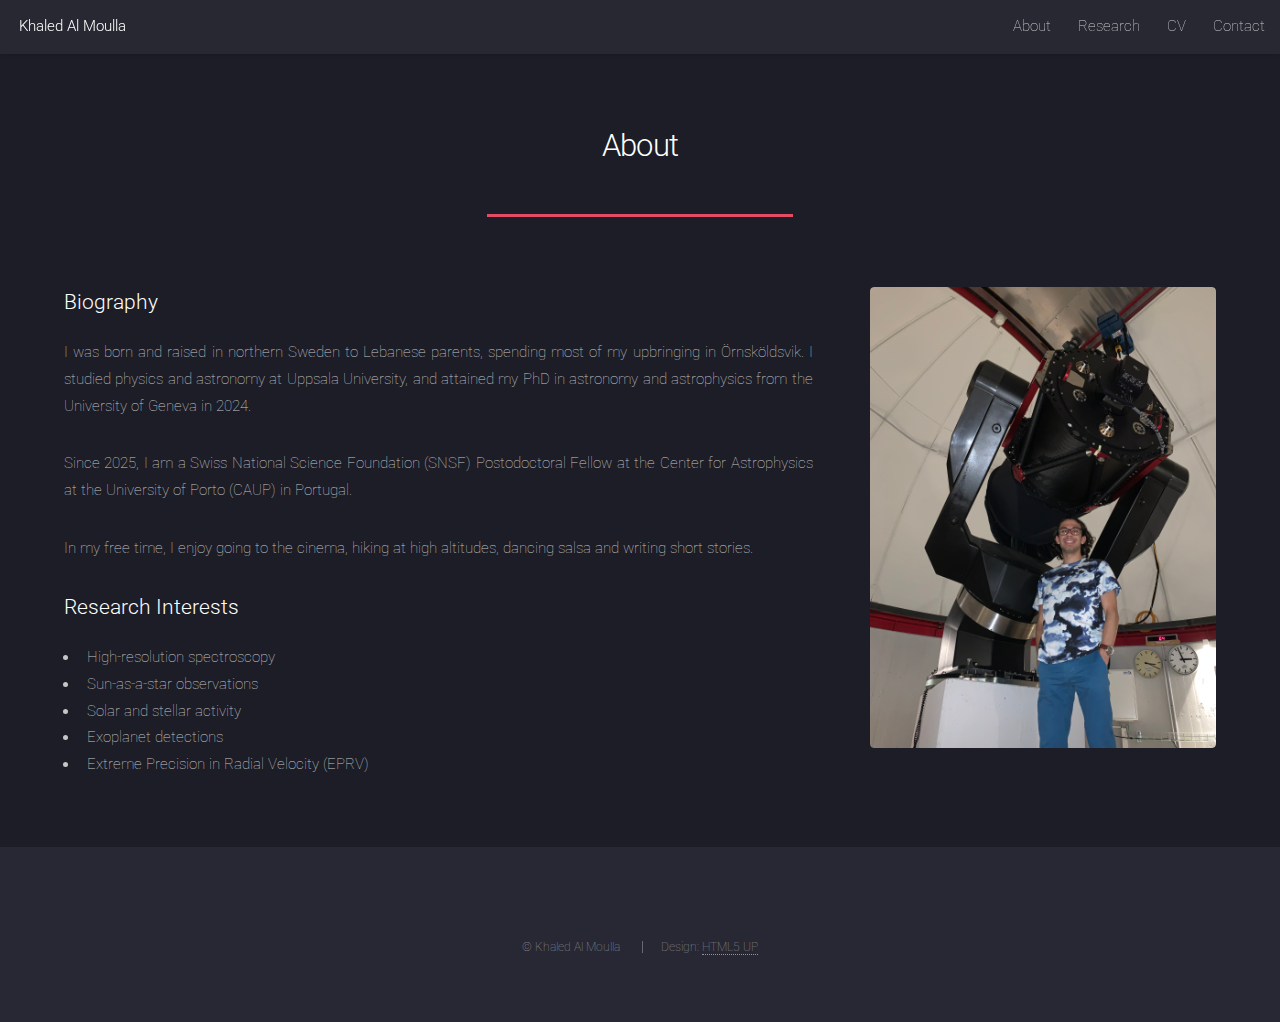
<file: about.html>
<!DOCTYPE HTML>
<!--
	Landed by HTML5 UP
	html5up.net | @ajlkn
	Free for personal and commercial use under the CCA 3.0 license (html5up.net/license)
-->
<html>

<head>
	<title>Khaled Al Moulla | About</title>
	<meta charset="utf-8" />
	<meta name="viewport" content="width=device-width, initial-scale=1, user-scalable=no" />
	<link rel="stylesheet" href="assets/css/main.css" />
	<noscript>
		<link rel="stylesheet" href="assets/css/noscript.css" />
	</noscript>
</head>

<body class="is-preload">
	<div id="page-wrapper">

		<!-- Header -->
		<header id="header">
			<h1 id="logo"><a href="index.html">Khaled Al Moulla</a></h1>
			<nav id="nav">
				<ul>
					<li><a href="about.html">About</a></li>
					<li>
						<a href="research.html">Research</a>
						<ul>
							<li><a href="research-publications.html">Publications</a></li>
							<li><a href="research-talks.html">Talks</a></li>
							<li><a href="research-posters.html">Posters</a></li>
						</ul>
					</li>
					<li><a href="cv.html">CV</a></li>
					<li><a href="contact.html">Contact</a></li>
					</li>
				</ul>
			</nav>
		</header>

		<!-- Main -->
		<div id="main" class="wrapper style1">
			<div class="container">
				<header class="major">
					<h2>About</h2>
				</header>
				<div class="row gtr-150">
					<div class="col-8 col-12-medium">

						<!-- Content -->
						<section id="content">
							<h3>Biography</h3>
							<p align="justify">
								I was born and raised in northern Sweden to Lebanese parents, spending
								most of my upbringing in Örnsköldsvik. I studied physics and
								astronomy at Uppsala University, and attained my PhD in astronomy and astrophysics
								from the University of Geneva in 2024.
							</p>
							<p align="justify">
								Since 2025, I am a Swiss National Science Foundation (SNSF) Postodoctoral Fellow at
								the Center for Astrophysics at the University of Porto (CAUP) in Portugal.
							</p>
							<p align="justify">
								In my free time, I enjoy going to the cinema, hiking at high altitudes, dancing salsa and
								writing short stories.
							</p>
							<h3>Research Interests</h3>
							<ul>
								<li>High-resolution spectroscopy</li>
								<li>Sun-as-a-star observations</li>
								<li>Solar and stellar activity</li>
								<li>Exoplanet detections</li>
								<li>Extreme Precision in Radial Velocity (EPRV)</li>
							</ul>
						</section>

					</div>
					<div class="col-4 col-12-medium">

						<!-- Sidebar -->
						<section id="sidebar">
							<span class="image fit"><img src="images/personal/khaled_almoulla_telescope_telesto.jpg"
									alt="Khaled Al Moulla Telescope Telesto" /></span>
						</section>

					</div>
				</div>
			</div>
		</div>

		<!-- Footer -->
		<footer id="footer">
			<ul class="copyright">
				<li>&copy; Khaled Al Moulla</li>
				<li>Design: <a href="http://html5up.net" target="_blank" rel="noopener noreferrer">HTML5 UP</a></li>
			</ul>
		</footer>

	</div>

	<!-- Scripts -->
	<script src="assets/js/jquery.min.js"></script>
	<script src="assets/js/jquery.scrolly.min.js"></script>
	<script src="assets/js/jquery.dropotron.min.js"></script>
	<script src="assets/js/jquery.scrollex.min.js"></script>
	<script src="assets/js/browser.min.js"></script>
	<script src="assets/js/breakpoints.min.js"></script>
	<script src="assets/js/util.js"></script>
	<script src="assets/js/main.js"></script>

</body>

</html>
</file>
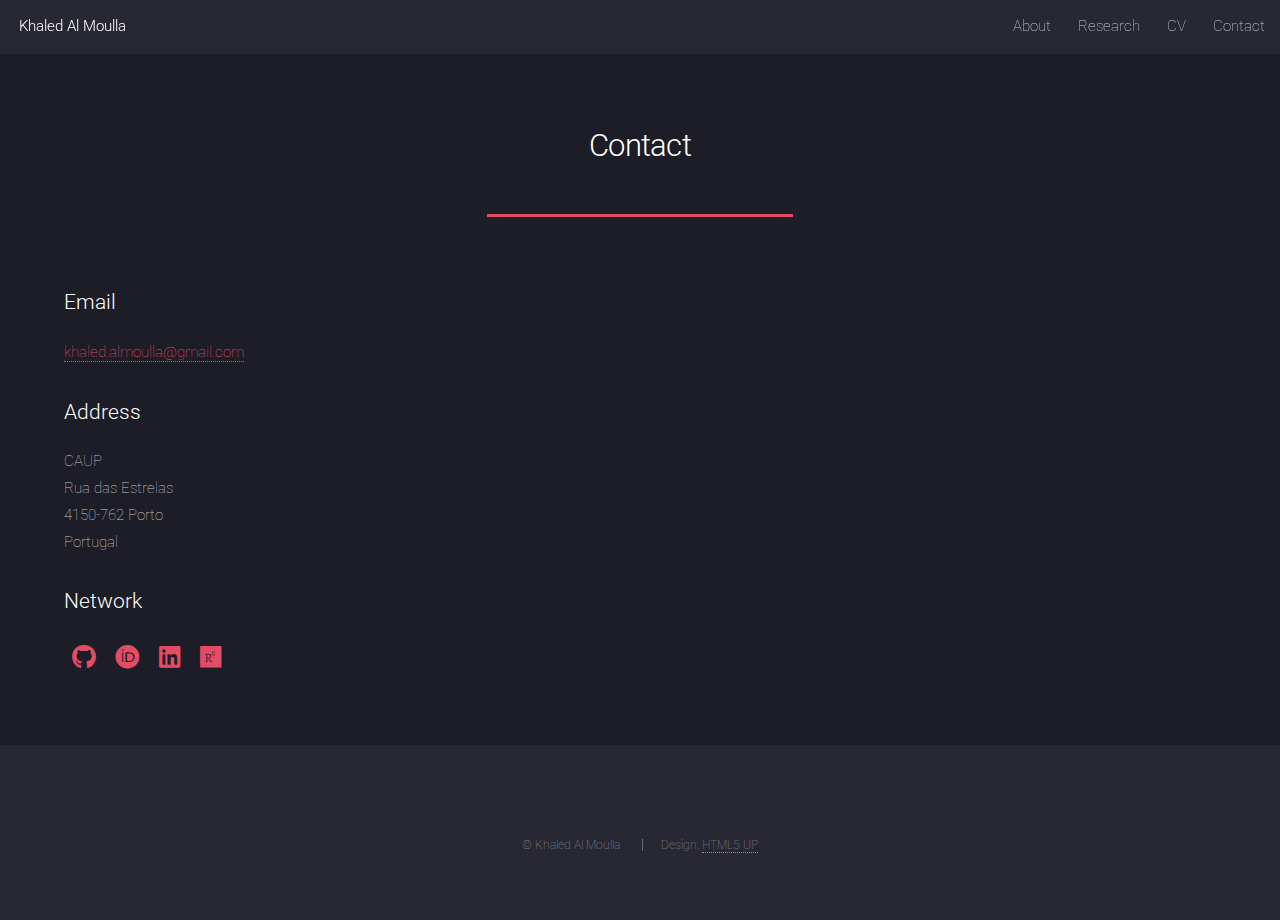
<file: contact.html>
<!DOCTYPE HTML>
<!--
	Landed by HTML5 UP
	html5up.net | @ajlkn
	Free for personal and commercial use under the CCA 3.0 license (html5up.net/license)
-->
<html>

<head>
	<title>Khaled Al Moulla | Contact</title>
	<meta charset="utf-8" />
	<meta name="viewport" content="width=device-width, initial-scale=1, user-scalable=no" />
	<link rel="stylesheet" href="assets/css/main.css" />
	<noscript>
		<link rel="stylesheet" href="assets/css/noscript.css" />
	</noscript>
</head>

<body class="is-preload">
	<div id="page-wrapper">

		<!-- Header -->
		<header id="header">
			<h1 id="logo"><a href="index.html">Khaled Al Moulla</a></h1>
			<nav id="nav">
				<ul>
					<li><a href="about.html">About</a></li>
					<li>
						<a href="research.html">Research</a>
						<ul>
							<li><a href="research-publications.html">Publications</a></li>
							<li><a href="research-talks.html">Talks</a></li>
							<li><a href="research-posters.html">Posters</a></li>
						</ul>
					</li>
					<li><a href="cv.html">CV</a></li>
					<li><a href="contact.html">Contact</a></li>
				</ul>
			</nav>
		</header>

		<!-- Main -->
		<div id="main" class="wrapper style1">
			<div class="container">
				<header class="major">
					<h2>Contact</h2>
				</header>

				<!-- Content -->
				<section id="content">
					<h3>Email</h3>
					<p>
						<a href="mailto:khaled.almoulla@gmail.com">khaled.almoulla@gmail.com</a>
					</p>
					<h3>Address</h3>
					<p>
						CAUP<br />
						Rua das Estrelas<br />
						4150-762 Porto<br />
						Portugal
					</p>
					<h3>Network</h3>
					<ul class="icons">
						<li><a href="https://github.com/almoulla" target="_blank" rel="noopener noreferrer"
								class="icon brands fa-github"><span class="label">GitHub</span></a></li>
						<li><a href="https://orcid.org/0000-0002-3212-5778" target="_blank" rel="noopener noreferrer"
								class="icon brands fa-orcid"><span class="label">ORCID</span></a></li>
						<li><a href="https://www.linkedin.com/in/khaledalmoulla" target="_blank"
								rel="noopener noreferrer" class="icon brands fa-linkedin"><span
									class="label">LinkedIn</span></a></li>
						<li><a href="https://www.researchgate.net/profile/Khaled-Al-Moulla" target="_blank"
								rel="noopener noreferrer" class="icon brands fa-researchgate"><span
									class="label">ResearchGate</span></a></li>
					</ul>
				</section>

			</div>
		</div>

		<!-- Footer -->
		<footer id="footer">
			<ul class="copyright">
				<li>&copy; Khaled Al Moulla</li>
				<li>Design: <a href="http://html5up.net" target="_blank" rel="noopener noreferrer">HTML5 UP</a></li>
			</ul>
		</footer>

	</div>

	<!-- Scripts -->
	<script src="assets/js/jquery.min.js"></script>
	<script src="assets/js/jquery.scrolly.min.js"></script>
	<script src="assets/js/jquery.dropotron.min.js"></script>
	<script src="assets/js/jquery.scrollex.min.js"></script>
	<script src="assets/js/browser.min.js"></script>
	<script src="assets/js/breakpoints.min.js"></script>
	<script src="assets/js/util.js"></script>
	<script src="assets/js/main.js"></script>

</body>

</html>
</file>
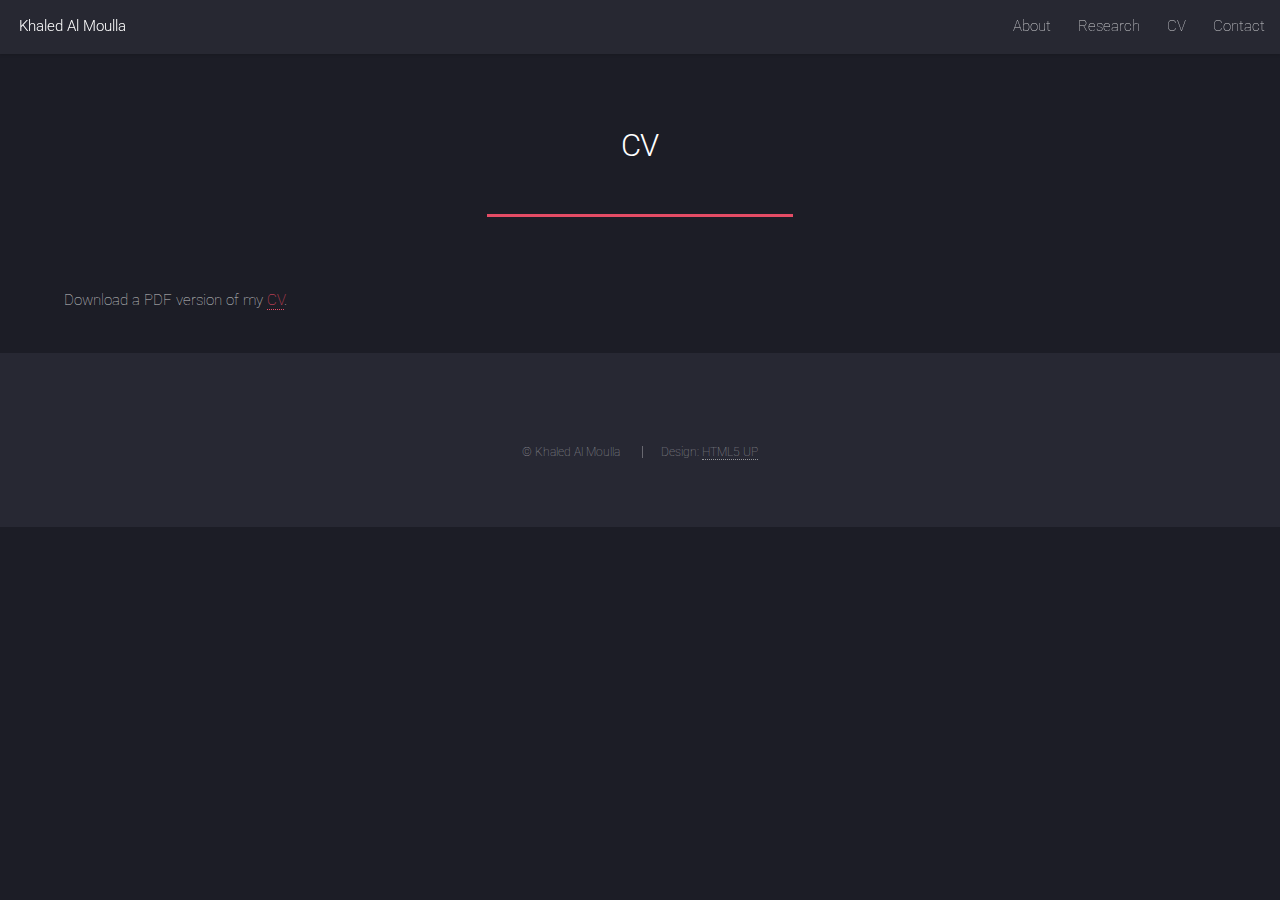
<file: cv.html>
<!DOCTYPE HTML>
<!--
	Landed by HTML5 UP
	html5up.net | @ajlkn
	Free for personal and commercial use under the CCA 3.0 license (html5up.net/license)
-->
<html>

<head>
	<title>Khaled Al Moulla | CV</title>
	<meta charset="utf-8" />
	<meta name="viewport" content="width=device-width, initial-scale=1, user-scalable=no" />
	<link rel="stylesheet" href="assets/css/main.css" />
	<noscript>
		<link rel="stylesheet" href="assets/css/noscript.css" />
	</noscript>
</head>

<body class="is-preload">
	<div id="page-wrapper">

		<!-- Header -->
		<header id="header">
			<h1 id="logo"><a href="index.html">Khaled Al Moulla</a></h1>
			<nav id="nav">
				<ul>
					<li><a href="about.html">About</a></li>
					<li>
						<a href="research.html">Research</a>
						<ul>
							<li><a href="research-publications.html">Publications</a></li>
							<li><a href="research-talks.html">Talks</a></li>
							<li><a href="research-posters.html">Posters</a></li>
						</ul>
					</li>
					<li><a href="cv.html">CV</a></li>
					<li><a href="contact.html">Contact</a></li>
				</ul>
			</nav>
		</header>

		<!-- Main -->
		<div id="main" class="wrapper style1">
			<div class="container">
				<header class="major">
					<h2>CV</h2>
				</header>

				<!-- Content -->
				<section id="content">
					Download a PDF version of my <a href="files/cv/Al_Moulla_Khaled_CV.pdf" target="_blank"
						rel="noopener noreferrer">CV</a>.
				</section>

			</div>
		</div>

		<!-- Footer -->
		<footer id="footer">
			<ul class="copyright">
				<li>&copy; Khaled Al Moulla</li>
				<li>Design: <a href="http://html5up.net" target="_blank" rel="noopener noreferrer">HTML5 UP</a></li>
			</ul>
		</footer>

	</div>

	<!-- Scripts -->
	<script src="assets/js/jquery.min.js"></script>
	<script src="assets/js/jquery.scrolly.min.js"></script>
	<script src="assets/js/jquery.dropotron.min.js"></script>
	<script src="assets/js/jquery.scrollex.min.js"></script>
	<script src="assets/js/browser.min.js"></script>
	<script src="assets/js/breakpoints.min.js"></script>
	<script src="assets/js/util.js"></script>
	<script src="assets/js/main.js"></script>

</body>

</html>
</file>
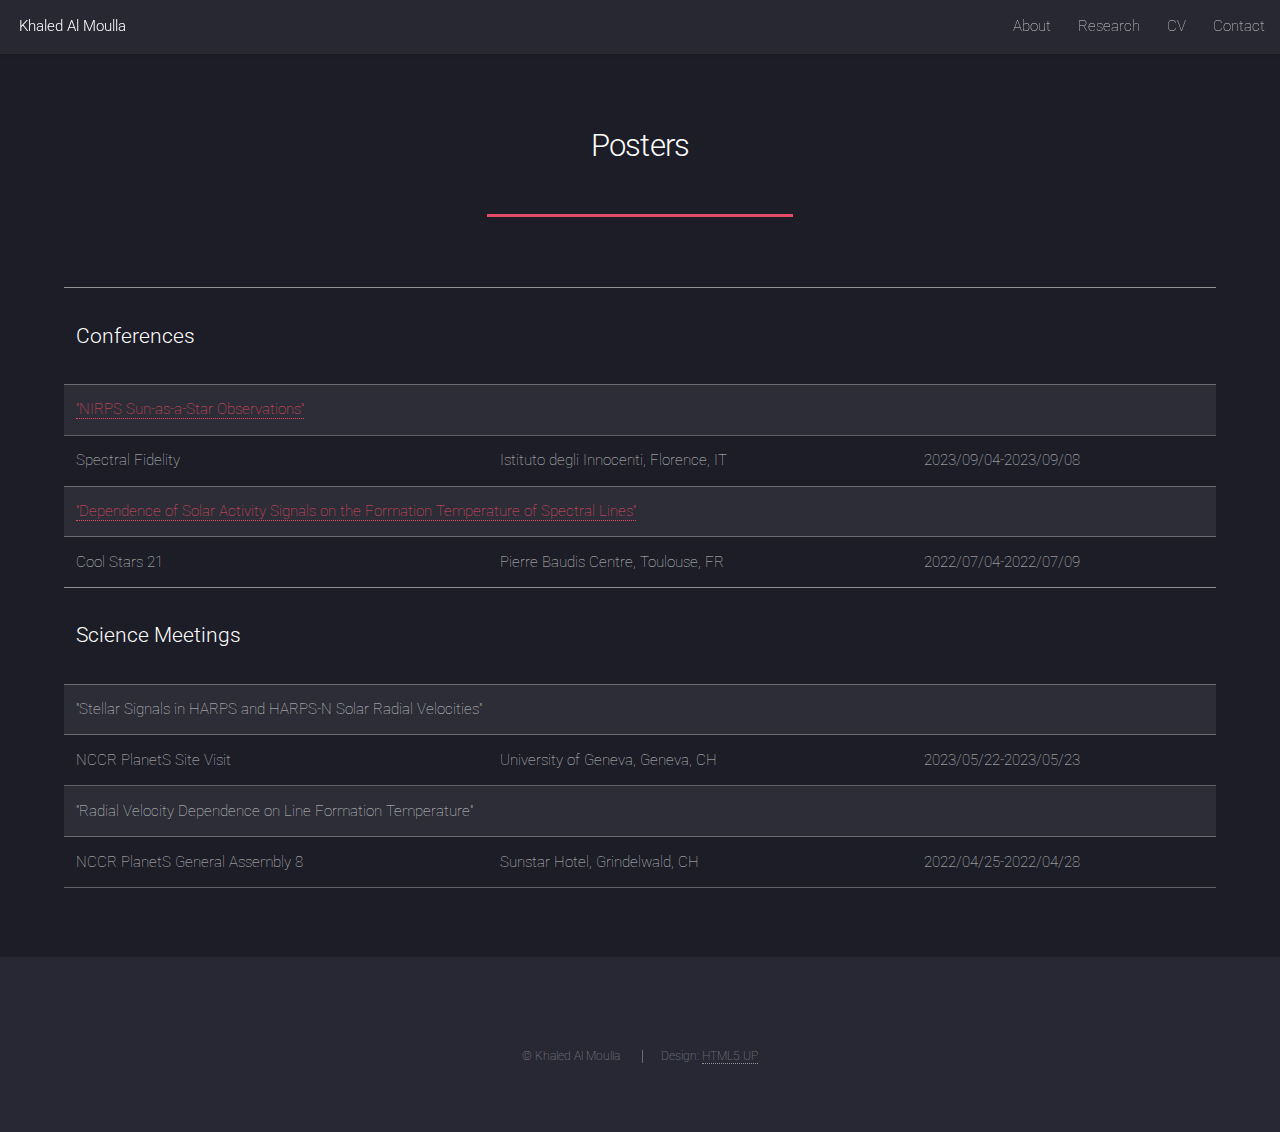
<file: research-posters.html>
<!DOCTYPE HTML>
<!--
	Landed by HTML5 UP
	html5up.net | @ajlkn
	Free for personal and commercial use under the CCA 3.0 license (html5up.net/license)
-->
<html>

<head>
	<title>Khaled Al Moulla | Posters</title>
	<meta charset="utf-8" />
	<meta name="viewport" content="width=device-width, initial-scale=1, user-scalable=no" />
	<link rel="stylesheet" href="assets/css/main.css" />
	<noscript>
		<link rel="stylesheet" href="assets/css/noscript.css" />
	</noscript>
</head>

<body class="is-preload">
	<div id="page-wrapper">

		<!-- Header -->
		<header id="header">
			<h1 id="logo"><a href="index.html">Khaled Al Moulla</a></h1>
			<nav id="nav">
				<ul>
					<li><a href="about.html">About</a></li>
					<li>
						<a href="research.html">Research</a>
						<ul>
							<li><a href="research-publications.html">Publications</a></li>
							<li><a href="research-talks.html">Talks</a></li>
							<li><a href="research-posters.html">Posters</a></li>
						</ul>
					</li>
					<li><a href="cv.html">CV</a></li>
					<li><a href="contact.html">Contact</a></li>
				</ul>
			</nav>
		</header>

		<!-- Main -->
		<div id="main" class="wrapper style1">
			<div class="container">
				<header class="major">
					<h2>Posters</h2>
				</header>

				<!-- Content -->
				<section id="content">
					<table>
						<tr></tr>
						<tr>
							<td colspan="3">
								<h3></h3>
								<h3>Conferences</h3>
							</td>
						</tr>
						<tr>
							<td colspan="3"><a href="https://doi.org/10.5281/zenodo.8348217" target="_blank"
								rel="noopener noreferrer">''NIRPS Sun-as-a-Star Observations''</a></td>
						</tr>
						<tr>
							<td>Spectral Fidelity</td>
							<td>Istituto degli Innocenti, Florence, IT</td>
							<td>2023/09/04-2023/09/08</td>
						</tr>
						<tr>
							<td colspan="3"><a href="https://doi.org/10.5281/zenodo.7346900" target="_blank"
								rel="noopener noreferrer">''Dependence of Solar Activity Signals on the Formation Temperature of Spectral Lines''</a></td>
						</tr>
						<tr>
							<td>Cool Stars 21</td>
							<td>Pierre Baudis Centre, Toulouse, FR</td>
							<td>2022/07/04-2022/07/09</td>
						</tr>
						<tr></tr>
						<tr>
							<td colspan="3">
								<h3></h3>
								<h3>Science Meetings</h3>
							</td>
						</tr>
						<tr>
							<td colspan="3">''Stellar Signals in HARPS and HARPS-N Solar Radial Velocities''</td>
						</tr>
						<tr>
							<td>NCCR PlanetS Site Visit</td>
							<td>University of Geneva, Geneva, CH</td>
							<td>2023/05/22-2023/05/23</td>
						</tr>
						<tr>
							<td colspan="3">''Radial Velocity Dependence on Line Formation Temperature''</td>
						</tr>
						<tr>
							<td>NCCR PlanetS General Assembly 8</td>
							<td>Sunstar Hotel, Grindelwald, CH</td>
							<td>2022/04/25-2022/04/28</td>
						</tr>
					</table>
				</section>

			</div>
		</div>

		<!-- Footer -->
		<footer id="footer">
			<ul class="copyright">
				<li>&copy; Khaled Al Moulla</li>
				<li>Design: <a href="http://html5up.net" target="_blank" rel="noopener noreferrer">HTML5 UP</a></li>
			</ul>
		</footer>

	</div>

	<!-- Scripts -->
	<script src="assets/js/jquery.min.js"></script>
	<script src="assets/js/jquery.scrolly.min.js"></script>
	<script src="assets/js/jquery.dropotron.min.js"></script>
	<script src="assets/js/jquery.scrollex.min.js"></script>
	<script src="assets/js/browser.min.js"></script>
	<script src="assets/js/breakpoints.min.js"></script>
	<script src="assets/js/util.js"></script>
	<script src="assets/js/main.js"></script>

</body>

</html>
</file>
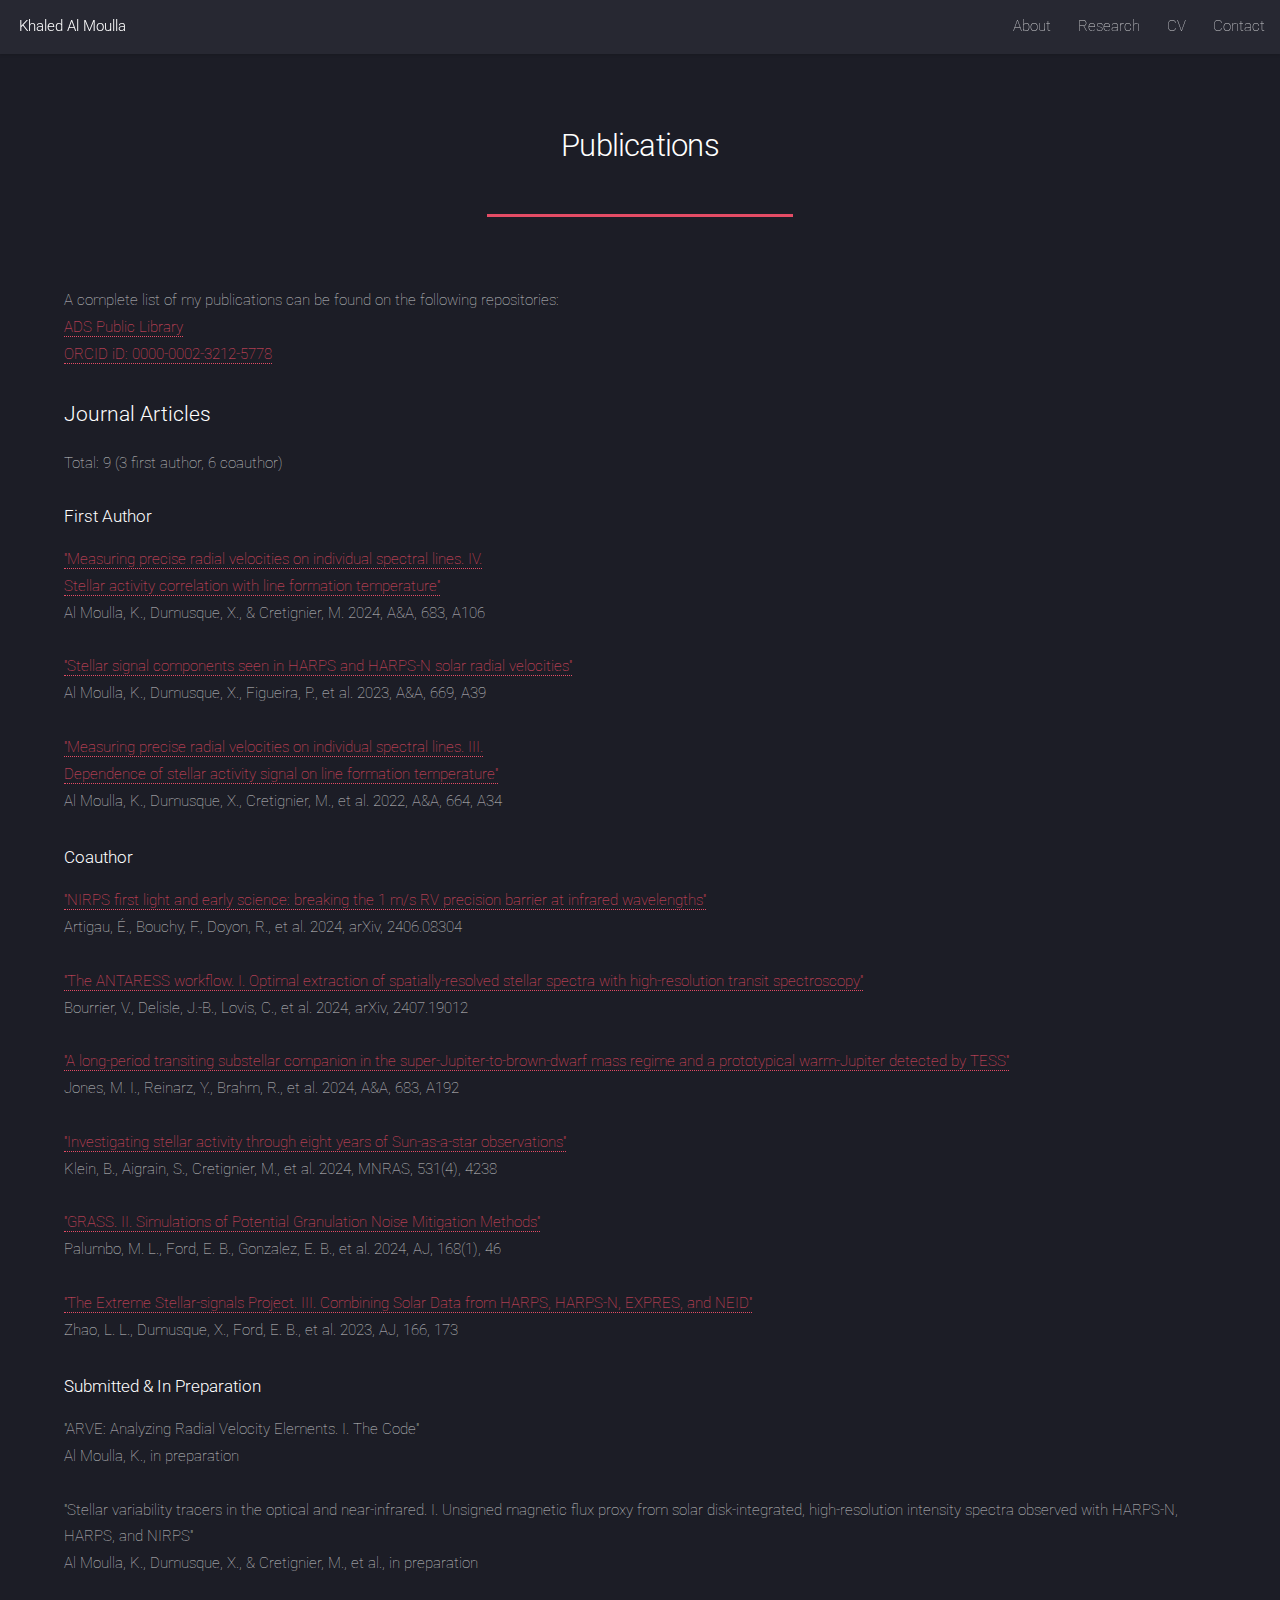
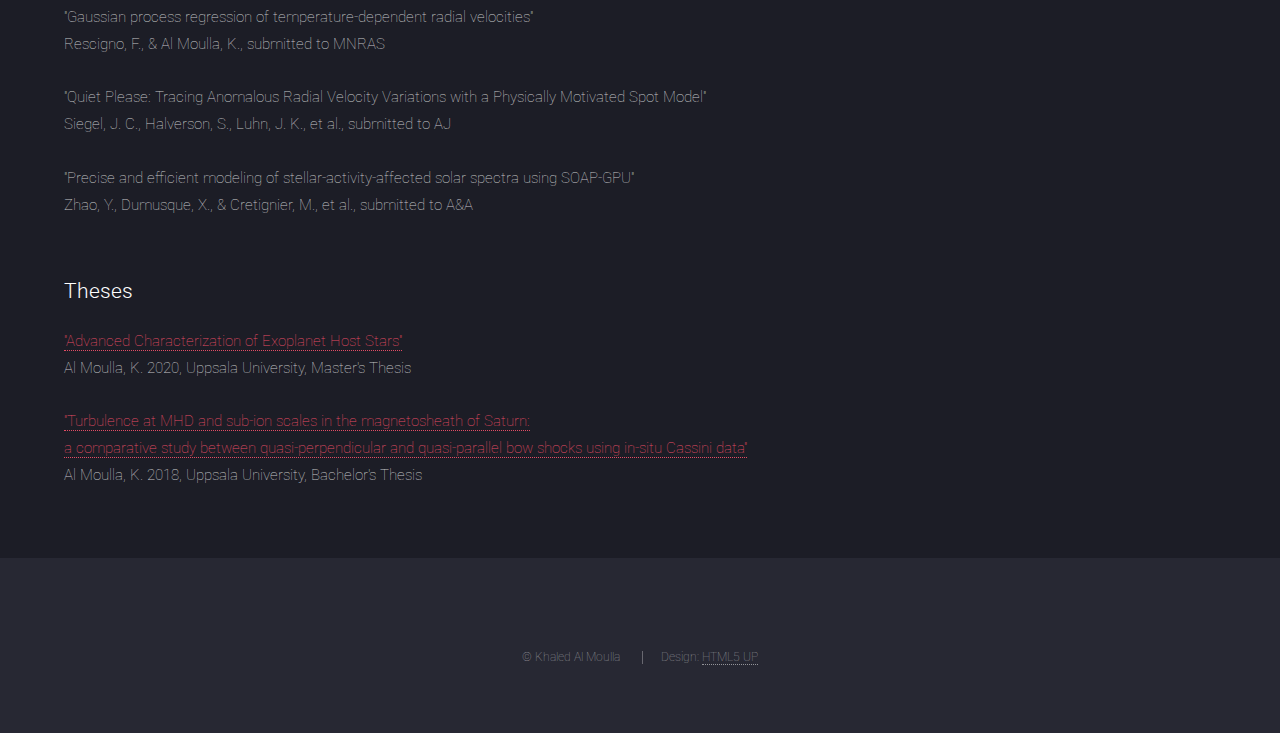
<file: research-publications.html>
<!DOCTYPE HTML>
<!--
	Landed by HTML5 UP
	html5up.net | @ajlkn
	Free for personal and commercial use under the CCA 3.0 license (html5up.net/license)
-->
<html>

<head>
	<title>Khaled Al Moulla | Publications</title>
	<meta charset="utf-8" />
	<meta name="viewport" content="width=device-width, initial-scale=1, user-scalable=no" />
	<link rel="stylesheet" href="assets/css/main.css" />
	<noscript>
		<link rel="stylesheet" href="assets/css/noscript.css" />
	</noscript>
</head>

<body class="is-preload">
	<div id="page-wrapper">

		<!-- Header -->
		<header id="header">
			<h1 id="logo"><a href="index.html">Khaled Al Moulla</a></h1>
			<nav id="nav">
				<ul>
					<li><a href="about.html">About</a></li>
					<li>
						<a href="research.html">Research</a>
						<ul>
							<li><a href="research-publications.html">Publications</a></li>
							<li><a href="research-talks.html">Talks</a></li>
							<li><a href="research-posters.html">Posters</a></li>
						</ul>
					</li>
					<li><a href="cv.html">CV</a></li>
					<li><a href="contact.html">Contact</a></li>
				</ul>
			</nav>
		</header>

		<!-- Main -->
		<div id="main" class="wrapper style1">
			<div class="container">
				<header class="major">
					<h2>Publications</h2>
				</header>

				<!-- Content -->
				<section id="content">
					<p>
						A complete list of my publications can be found on the following repositories:</br>
						<a href="https://ui.adsabs.harvard.edu/public-libraries/j8JzPvb8Qc2IYzWI60Srnw" target="_blank"
							rel="noopener noreferrer">ADS Public Library</a></br>
						<a href="https://orcid.org/0000-0002-3212-5778" target="_blank" rel="noopener noreferrer">ORCID
							iD: 0000-0002-3212-5778</a>
					</p>
					<h3>Journal Articles</h3>

					Total: 9 (3 first author, 6 coauthor)<br />
					<br />

					<h4>First Author</h4>
					<p>
						<a href="https://doi.org/10.1051/0004-6361/202348150" target="_blank"
							rel="noopener noreferrer">''Measuring precise radial velocities on individual spectral
						lines. IV. <br />
						Stellar activity correlation with line formation temperature''</a><br />
						Al Moulla, K., Dumusque, X., & Cretignier, M. 2024, A&A, 683, A106<br />
						<br />
						<a href="https://doi.org/10.1051/0004-6361/202244663" target="_blank"
							rel="noopener noreferrer">''Stellar signal components seen in HARPS and HARPS-N solar radial velocities''</a><br />
						Al Moulla, K., Dumusque, X., Figueira, P., et al. 2023, A&A, 669, A39<br />
						<br />
						<a href="https://doi.org/10.1051/0004-6361/202243276" target="_blank"
							rel="noopener noreferrer">''Measuring precise radial velocities on individual spectral
							lines. III.<br />
							Dependence of stellar activity signal on line formation temperature''</a><br />
						Al Moulla, K., Dumusque, X., Cretignier, M., et al. 2022, A&A, 664, A34<br />
					</p>
					<h4>Coauthor</h4>
					<p>
						<a href="https://doi.org/10.48550/arXiv.2406.08304" target="_blank"
							rel="noopener noreferrer">''NIRPS first light and early science: breaking the 1 m/s RV precision barrier at infrared wavelengths''</a><br />
						Artigau, É., Bouchy, F., Doyon, R., et al. 2024, arXiv, 2406.08304<br />
						<br />
						<a href="https://doi.org/10.48550/arXiv.2407.19012" target="_blank"
							rel="noopener noreferrer">''The ANTARESS workflow. I. Optimal extraction of spatially-resolved stellar spectra with high-resolution transit spectroscopy''</a><br />
						Bourrier, V., Delisle, J.-B., Lovis, C., et al. 2024, arXiv, 2407.19012<br />
						<br />
						<a href="https://doi.org/10.1051/0004-6361/202348147" target="_blank"
							rel="noopener noreferrer">''A long-period transiting substellar companion in the super-Jupiter-to-brown-dwarf mass regime and a prototypical warm-Jupiter detected by TESS''</a><br />
						Jones, M. I., Reinarz, Y., Brahm, R., et al. 2024, A&A, 683, A192<br />
						<br />
						<a href="https://doi.org/10.1093/mnras/stae1313" target="_blank"
							rel="noopener noreferrer">''Investigating stellar activity through eight years of Sun-as-a-star observations''</a><br />
						Klein, B., Aigrain, S., Cretignier, M., et al. 2024, MNRAS, 531(4), 4238<br />
						<br />
						<a href="https://doi.org/10.3847/1538-3881/ad4c6d" target="_blank"
							rel="noopener noreferrer">''GRASS. II. Simulations of Potential Granulation Noise Mitigation Methods''</a><br />
						Palumbo, M. L., Ford, E. B., Gonzalez, E. B., et al. 2024, AJ, 168(1), 46<br />
						<br />
						<a href="https://doi.org/10.3847/1538-3881/acf83e" target="_blank"
							rel="noopener noreferrer">''The Extreme Stellar-signals Project. III. Combining Solar Data from HARPS, HARPS-N, EXPRES, and NEID''</a><br />
						Zhao, L. L., Dumusque, X., Ford, E. B., et al. 2023, AJ, 166, 173<br />
					</p>
					<h4>Submitted & In Preparation</h4>
					<p>
						''ARVE: Analyzing Radial Velocity Elements. I. The Code''<br />
						Al Moulla, K., in preparation<br />
						<br />
						''Stellar variability tracers in the optical and near-infrared. I. Unsigned magnetic flux proxy from solar disk-integrated, high-resolution intensity spectra observed with HARPS-N, HARPS, and NIRPS''<br />
						Al Moulla, K., Dumusque, X., & Cretignier, M., et al., in preparation<br />
						<br />
						''Gaussian process regression of temperature-dependent radial velocities''<br />
						Rescigno, F., & Al Moulla, K., submitted to MNRAS<br />
						<br />
						''Quiet Please: Tracing Anomalous Radial Velocity Variations with a Physically Motivated Spot Model''<br />
						Siegel, J. C., Halverson, S., Luhn, J. K., et al., submitted to AJ<br />
						<br />
						''Precise and efficient modeling of stellar-activity-affected solar spectra using SOAP-GPU''<br />
						Zhao, Y., Dumusque, X., & Cretignier, M., et al., submitted to A&A<br />
						<br />
					</p>
					<h3>Theses</h3>
					<p>
						<a href="http://urn.kb.se/resolve?urn=urn:nbn:se:uu:diva-414368" target="_blank"
							rel="noopener noreferrer">''Advanced Characterization of Exoplanet Host Stars''</a><br />
						Al Moulla, K. 2020, Uppsala University, Master's Thesis<br />
						<br />
						<a href="http://urn.kb.se/resolve?urn=urn:nbn:se:uu:diva-354775" target="_blank"
							rel="noopener noreferrer">''Turbulence at MHD and sub-ion scales in the magnetosheath of Saturn:<br />
							a comparative study between quasi-perpendicular and quasi-parallel bow shocks using in-situ Cassini data''</a><br />
						Al Moulla, K. 2018, Uppsala University, Bachelor's Thesis<br />
					</p>
				</section>

			</div>
		</div>

		<!-- Footer -->
		<footer id="footer">
			<ul class="copyright">
				<li>&copy; Khaled Al Moulla</li>
				<li>Design: <a href="http://html5up.net" target="_blank" rel="noopener noreferrer">HTML5 UP</a></li>
			</ul>
		</footer>

	</div>

	<!-- Scripts -->
	<script src="assets/js/jquery.min.js"></script>
	<script src="assets/js/jquery.scrolly.min.js"></script>
	<script src="assets/js/jquery.dropotron.min.js"></script>
	<script src="assets/js/jquery.scrollex.min.js"></script>
	<script src="assets/js/browser.min.js"></script>
	<script src="assets/js/breakpoints.min.js"></script>
	<script src="assets/js/util.js"></script>
	<script src="assets/js/main.js"></script>

</body>

</html>
</file>
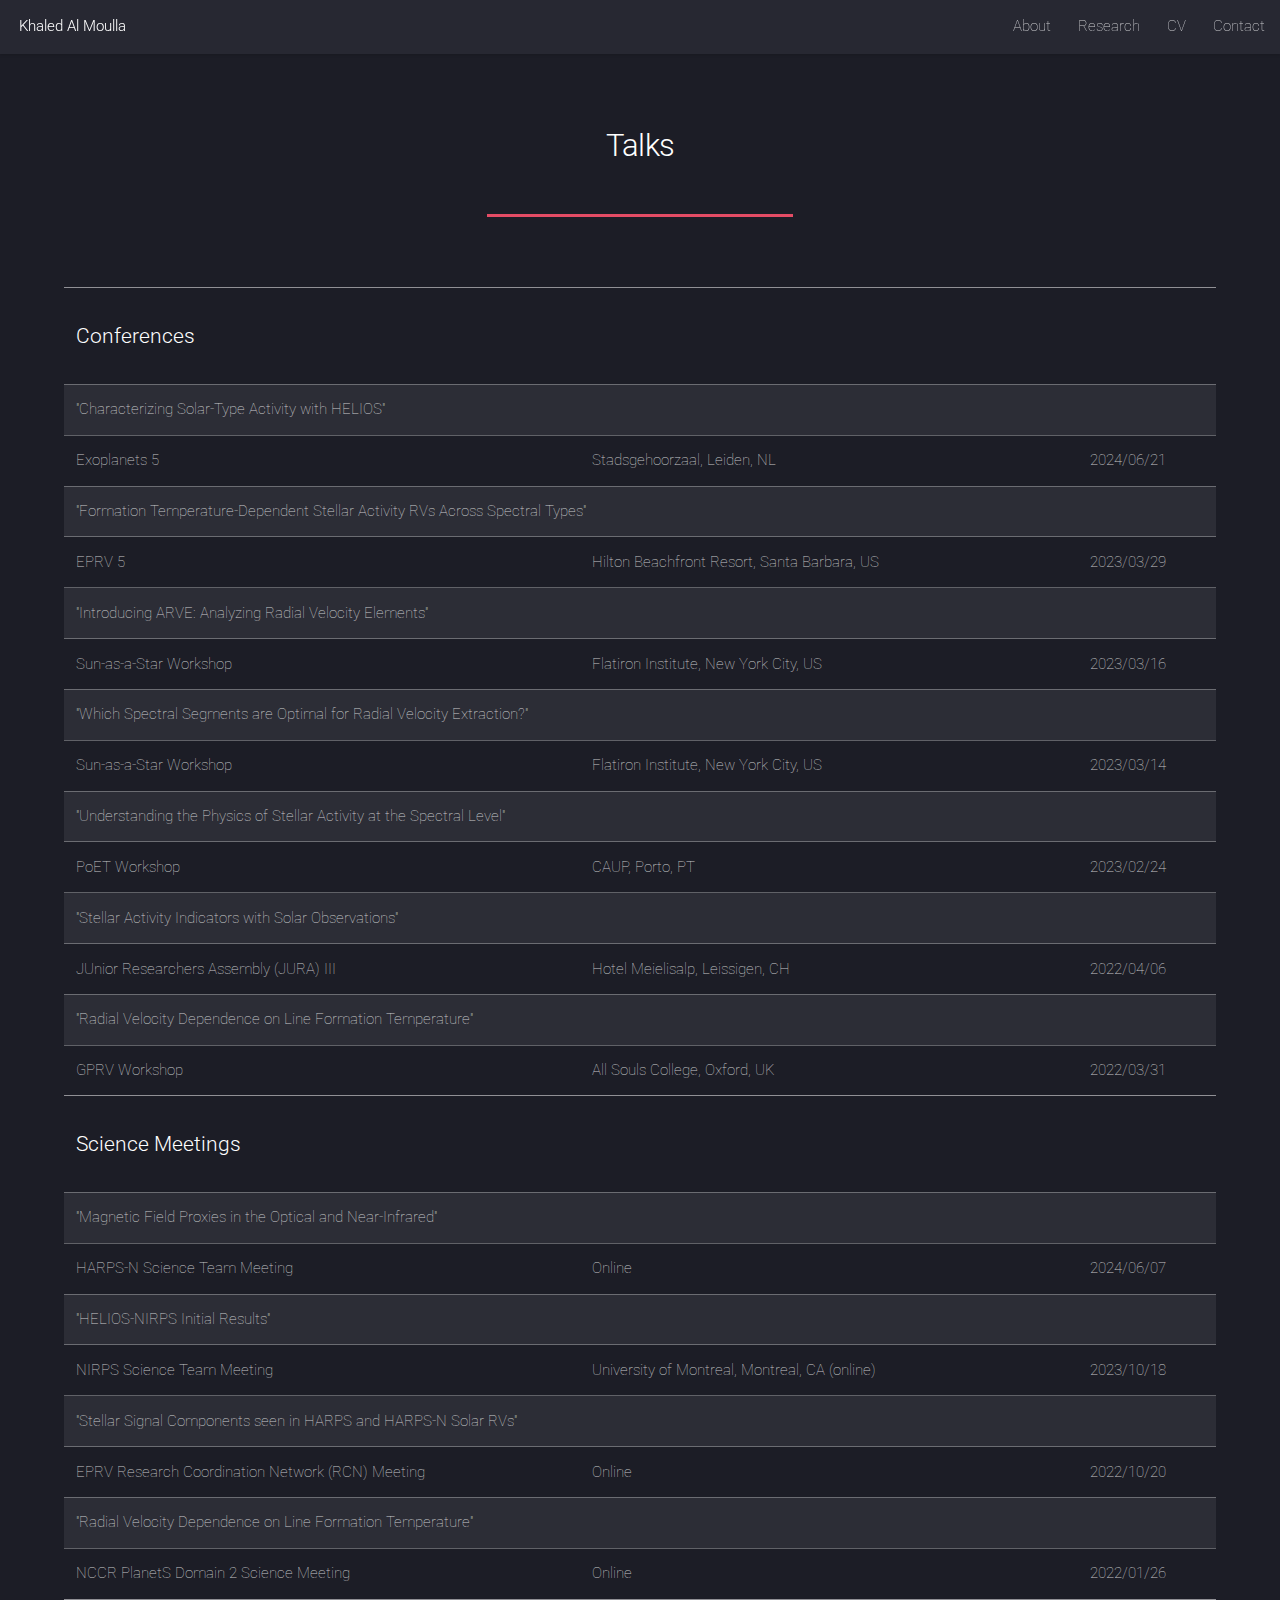
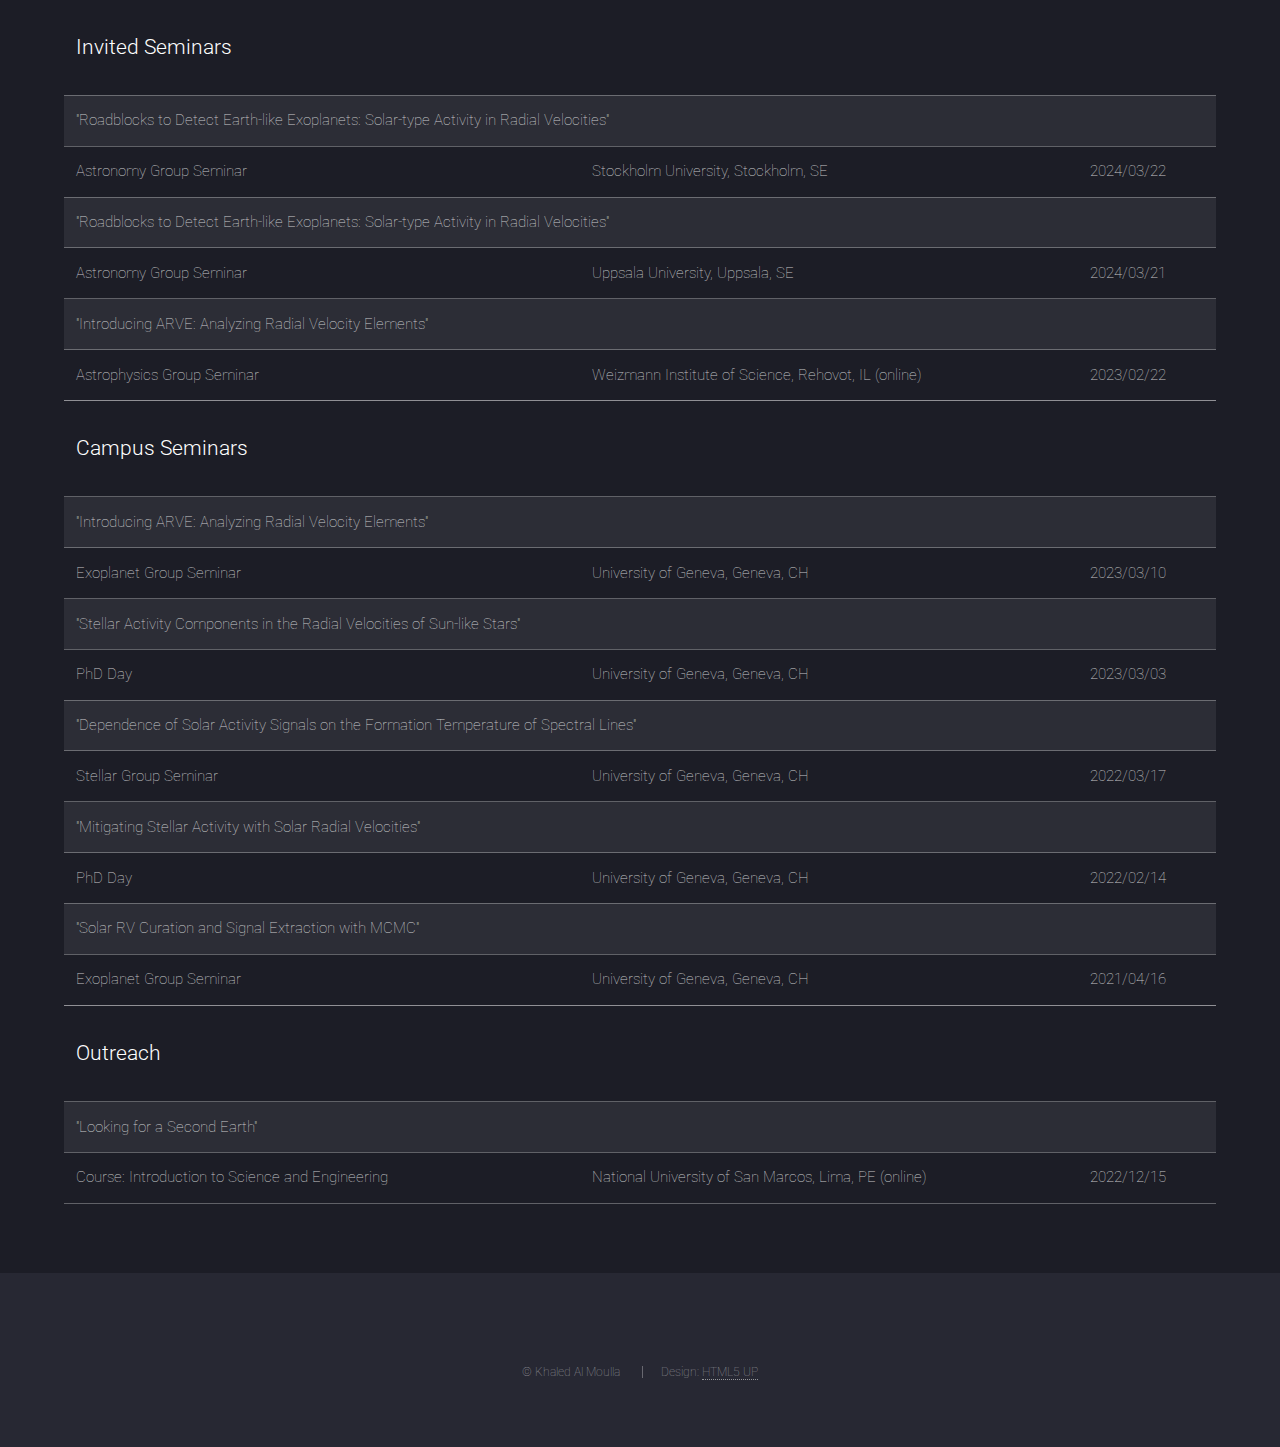
<file: research-talks.html>
<!DOCTYPE HTML>
<!--
	Landed by HTML5 UP
	html5up.net | @ajlkn
	Free for personal and commercial use under the CCA 3.0 license (html5up.net/license)
-->
<html>

<head>
	<title>Khaled Al Moulla | Talks</title>
	<meta charset="utf-8" />
	<meta name="viewport" content="width=device-width, initial-scale=1, user-scalable=no" />
	<link rel="stylesheet" href="assets/css/main.css" />
	<noscript>
		<link rel="stylesheet" href="assets/css/noscript.css" />
	</noscript>
</head>

<body class="is-preload">
	<div id="page-wrapper">

		<!-- Header -->
		<header id="header">
			<h1 id="logo"><a href="index.html">Khaled Al Moulla</a></h1>
			<nav id="nav">
				<ul>
					<li><a href="about.html">About</a></li>
					<li>
						<a href="research.html">Research</a>
						<ul>
							<li><a href="research-publications.html">Publications</a></li>
							<li><a href="research-talks.html">Talks</a></li>
							<li><a href="research-posters.html">Posters</a></li>
						</ul>
					</li>
					<li><a href="cv.html">CV</a></li>
					<li><a href="contact.html">Contact</a></li>
				</ul>
			</nav>
		</header>

		<!-- Main -->
		<div id="main" class="wrapper style1">
			<div class="container">
				<header class="major">
					<h2>Talks</h2>
				</header>

				<!-- Content -->
				<section id="content">
					<table>
						<tr></tr>
						<tr>
							<td colspan="3">
								<h3></h3>
								<h3>Conferences</h3>
							</td>
						</tr>
						<tr>
							<td colspan="3">''Characterizing Solar-Type Activity with HELIOS''</td>
						</tr>
						<tr>
							<td>Exoplanets 5</td>
							<td>Stadsgehoorzaal, Leiden, NL</td>
							<td>2024/06/21</td>
						</tr>
						<tr>
							<td colspan="3">''Formation Temperature-Dependent Stellar Activity RVs Across Spectral Types''</td>
						</tr>
						<tr>
							<td>EPRV 5</td>
							<td>Hilton Beachfront Resort, Santa Barbara, US</td>
							<td>2023/03/29</td>
						</tr>
						<tr>
							<td colspan="3">''Introducing ARVE: Analyzing Radial Velocity Elements''</td>
						</tr>
						<tr>
							<td>Sun-as-a-Star Workshop</td>
							<td>Flatiron Institute, New York City, US</td>
							<td>2023/03/16</td>
						</tr>
						<tr>
							<td colspan="3">''Which Spectral Segments are Optimal for Radial Velocity Extraction?''</td>
						</tr>
						<tr>
							<td>Sun-as-a-Star Workshop</td>
							<td>Flatiron Institute, New York City, US</td>
							<td>2023/03/14</td>
						</tr>
						<tr>
							<td colspan="3">''Understanding the Physics of Stellar Activity at the Spectral Level''</td>
						</tr>
						<tr>
							<td>PoET Workshop</td>
							<td>CAUP, Porto, PT</td>
							<td>2023/02/24</td>
						</tr>
						<tr>
							<td colspan="3">''Stellar Activity Indicators with Solar Observations''</td>
						</tr>
						<tr>
							<td>JUnior Researchers Assembly (JURA) III</td>
							<td>Hotel Meielisalp, Leissigen, CH</td>
							<td>2022/04/06</td>
						</tr>
						<tr>
							<td colspan="3">''Radial Velocity Dependence on Line Formation Temperature''</td>
						</tr>
						<tr>
							<td>GPRV Workshop</td>
							<td>All Souls College, Oxford, UK</td>
							<td>2022/03/31</td>
						</tr>
						<tr></tr>
						<tr>
							<td colspan="3">
								<h3></h3>
								<h3>Science Meetings</h3>
							</td>
						</tr>
						<tr>
							<td colspan="3">''Magnetic Field Proxies in the Optical and Near-Infrared''</td>
						</tr>
						<tr>
							<td>HARPS-N Science Team Meeting</td>
							<td>Online</td>
							<td>2024/06/07</td>
						</tr>
						<tr>
							<td colspan="3">''HELIOS-NIRPS Initial Results''</td>
						</tr>
						<tr>
							<td>NIRPS Science Team Meeting</td>
							<td>University of Montreal, Montreal, CA (online)</td>
							<td>2023/10/18</td>
						</tr>
						<tr>
							<td colspan="3">''Stellar Signal Components seen in HARPS and HARPS-N Solar RVs''</td>
						</tr>
						<tr>
							<td>EPRV Research Coordination Network (RCN) Meeting</td>
							<td>Online</td>
							<td>2022/10/20</td>
						</tr>
						<tr>
							<td colspan="3">''Radial Velocity Dependence on Line Formation Temperature''</td>
						</tr>
						<tr>
							<td>NCCR PlanetS Domain 2 Science Meeting</td>
							<td>Online</td>
							<td>2022/01/26</td>
						</tr>
						<tr></tr>
						<tr>
							<td colspan="3">
								<h3></h3>
								<h3>Invited Seminars</h3>
							</td>
						</tr>
						<tr>
							<td colspan="3">''Roadblocks to Detect Earth-like Exoplanets: Solar-type Activity in Radial Velocities''</td>
						</tr>
						<tr>
							<td>Astronomy Group Seminar</td>
							<td>Stockholm University, Stockholm, SE</td>
							<td>2024/03/22</td>
						</tr>
						<tr>
							<td colspan="3">''Roadblocks to Detect Earth-like Exoplanets: Solar-type Activity in Radial Velocities''</td>
						</tr>
						<tr>
							<td>Astronomy Group Seminar</td>
							<td>Uppsala University, Uppsala, SE</td>
							<td>2024/03/21</td>
						</tr>
						<tr>
							<td colspan="3">''Introducing ARVE: Analyzing Radial Velocity Elements''</td>
						</tr>
						<tr>
							<td>Astrophysics Group Seminar</td>
							<td>Weizmann Institute of Science, Rehovot, IL (online)</td>
							<td>2023/02/22</td>
						</tr>
						<tr></tr>
						<tr>
							<td colspan="3">
								<h3></h3>
								<h3>Campus Seminars</h3>
							</td>
						</tr>
						<tr>
							<td colspan="3">''Introducing ARVE: Analyzing Radial Velocity Elements''</td>
						</tr>
						<tr>
							<td>Exoplanet Group Seminar</td>
							<td>University of Geneva, Geneva, CH</td>
							<td>2023/03/10</td>
						</tr>
						<tr>
							<td colspan="3">''Stellar Activity Components in the Radial Velocities of Sun-like Stars''</td>
						</tr>
						<tr>
							<td>PhD Day</td>
							<td>University of Geneva, Geneva, CH</td>
							<td>2023/03/03</td>
						</tr>
						<tr>
							<td colspan="3">''Dependence of Solar Activity Signals on the Formation Temperature of Spectral Lines''</td>
						</tr>
						<tr>
							<td>Stellar Group Seminar</td>
							<td>University of Geneva, Geneva, CH</td>
							<td>2022/03/17</td>
						</tr>
						<tr>
							<td colspan="3">''Mitigating Stellar Activity with Solar Radial Velocities''</td>
						</tr>
						<tr>
							<td>PhD Day</td>
							<td>University of Geneva, Geneva, CH</td>
							<td>2022/02/14</td>
						</tr>
						<tr>
							<td colspan="3">''Solar RV Curation and Signal Extraction with MCMC''</td>
						</tr>
						<tr>
							<td>Exoplanet Group Seminar</td>
							<td>University of Geneva, Geneva, CH</td>
							<td>2021/04/16</td>
						</tr>
						<tr></tr>
						<tr>
							<td colspan="3">
								<h3></h3>
								<h3>Outreach</h3>
							</td>
						</tr>
						<tr>
							<td colspan="3">''Looking for a Second Earth''</td>
						</tr>
						<tr>
							<td>Course: Introduction to Science and Engineering</td>
							<td>National University of San Marcos, Lima, PE (online)</td>
							<td>2022/12/15</td>
						</tr>
					</table>
				</section>

			</div>
		</div>

		<!-- Footer -->
		<footer id="footer">
			<ul class="copyright">
				<li>&copy; Khaled Al Moulla</li>
				<li>Design: <a href="http://html5up.net" target="_blank" rel="noopener noreferrer">HTML5 UP</a></li>
			</ul>
		</footer>

	</div>

	<!-- Scripts -->
	<script src="assets/js/jquery.min.js"></script>
	<script src="assets/js/jquery.scrolly.min.js"></script>
	<script src="assets/js/jquery.dropotron.min.js"></script>
	<script src="assets/js/jquery.scrollex.min.js"></script>
	<script src="assets/js/browser.min.js"></script>
	<script src="assets/js/breakpoints.min.js"></script>
	<script src="assets/js/util.js"></script>
	<script src="assets/js/main.js"></script>

</body>

</html>
</file>
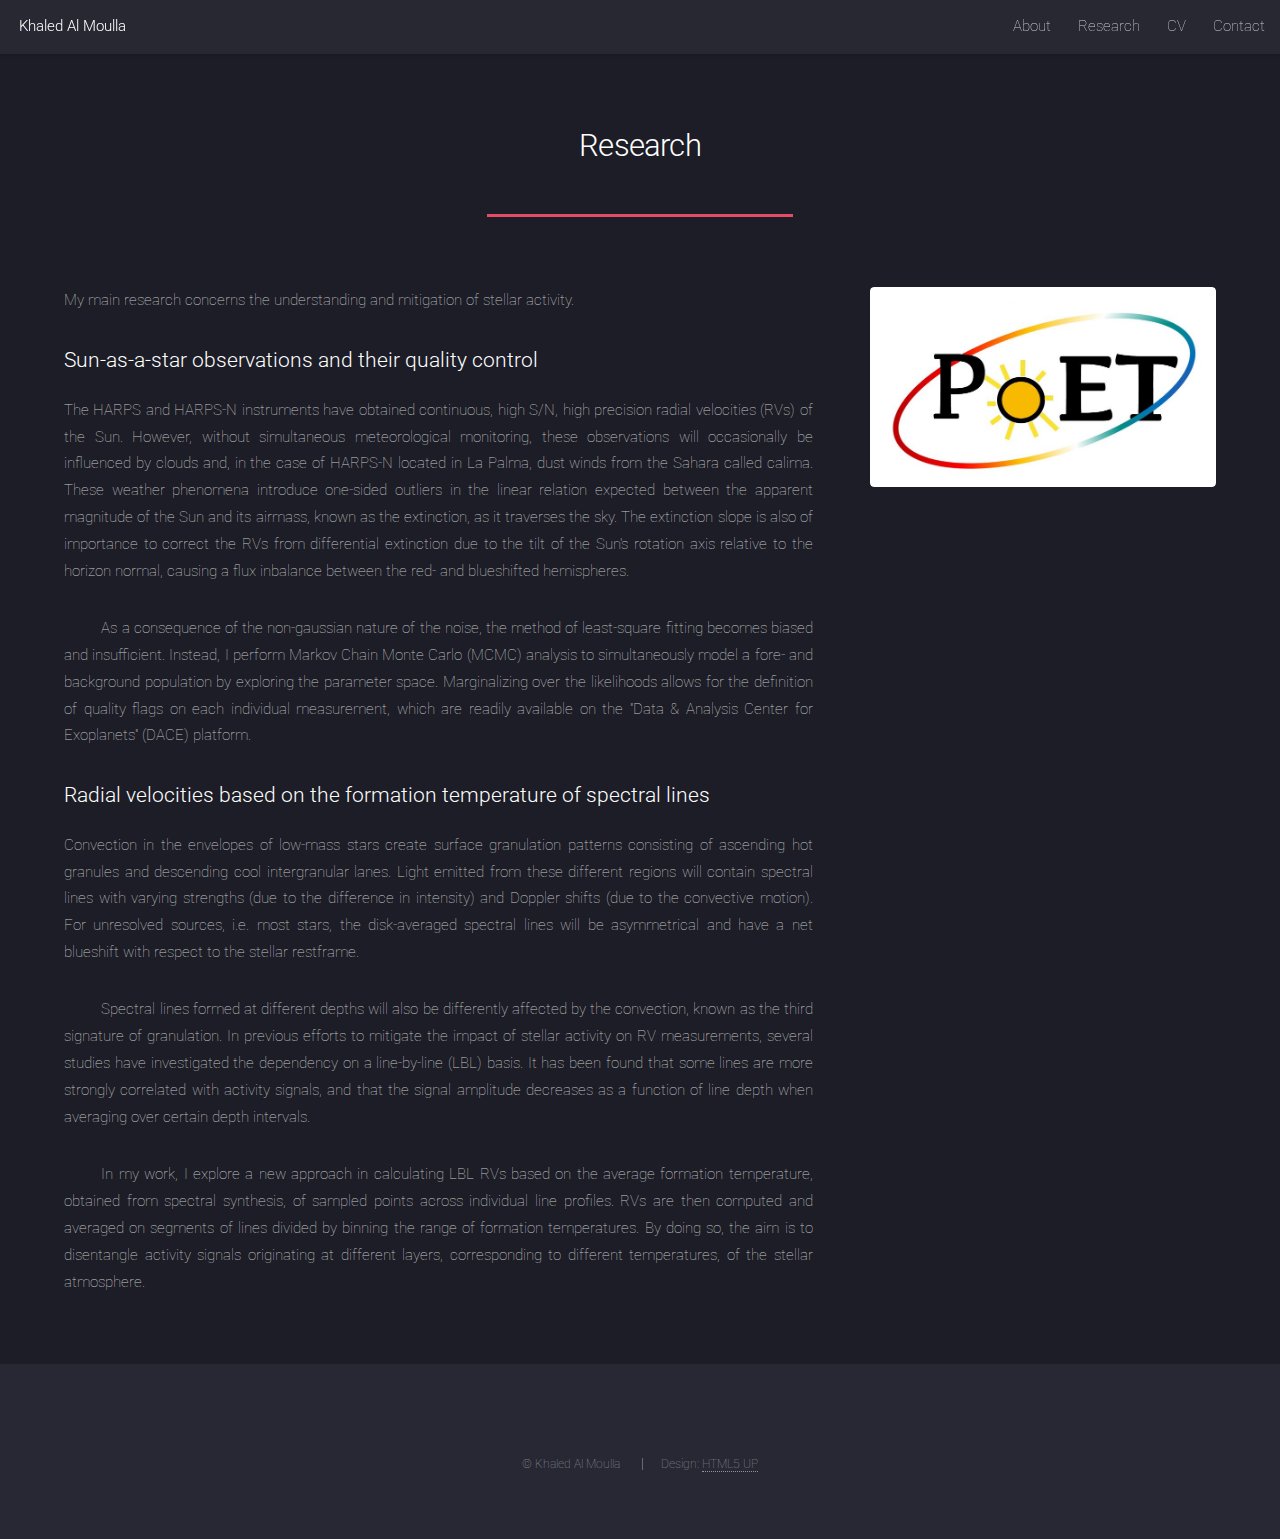
<file: research.html>
<!DOCTYPE HTML>
<!--
	Landed by HTML5 UP
	html5up.net | @ajlkn
	Free for personal and commercial use under the CCA 3.0 license (html5up.net/license)
-->
<html>

<head>
	<title>Khaled Al Moulla | Research</title>
	<meta charset="utf-8" />
	<meta name="viewport" content="width=device-width, initial-scale=1, user-scalable=no" />
	<link rel="stylesheet" href="assets/css/main.css" />
	<noscript>
		<link rel="stylesheet" href="assets/css/noscript.css" />
	</noscript>
</head>

<body class="is-preload">
	<div id="page-wrapper">

		<!-- Header -->
		<header id="header">
			<h1 id="logo"><a href="index.html">Khaled Al Moulla</a></h1>
			<nav id="nav">
				<ul>
					<li><a href="about.html">About</a></li>
					<li>
						<a href="research.html">Research</a>
						<ul>
							<li><a href="research-publications.html">Publications</a></li>
							<li><a href="research-talks.html">Talks</a></li>
							<li><a href="research-posters.html">Posters</a></li>
						</ul>
					</li>
					<li><a href="cv.html">CV</a></li>
					<li><a href="contact.html">Contact</a></li>
					</li>
				</ul>
			</nav>
		</header>

		<!-- Main -->
		<div id="main" class="wrapper style1">
			<div class="container">
				<header class="major">
					<h2>Research</h2>
				</header>
				<div class="row gtr-150">
					<div class="col-8 col-12-medium">

						<!-- Content -->
						<section id="content">
							<p align="justify">
								My main research concerns the understanding and mitigation of stellar activity.
							</p>
							<h3>Sun-as-a-star observations and their quality control</h3>
							<p align="justify">
								The HARPS and HARPS-N instruments have obtained continuous, high S/N, high precision
								radial velocities (RVs) of the Sun. However, without simultaneous meteorological
								monitoring, these observations will occasionally be influenced by clouds and, in the
								case of HARPS-N located in La Palma, dust winds from the Sahara called calima. These
								weather phenomena introduce one-sided outliers in the linear relation expected between
								the apparent magnitude of the Sun and its airmass, known as the extinction, as it
								traverses the sky. The extinction slope is also of importance to correct the RVs from
								differential extinction due to the tilt of the Sun's rotation axis relative to the
								horizon normal, causing a flux inbalance between the red- and blueshifted hemispheres.
							</p>
							<p align="justify" style="text-indent: 5%">
								As a consequence of the non-gaussian nature of the noise, the method of least-square
								fitting becomes biased and insufficient. Instead, I perform Markov Chain Monte Carlo
								(MCMC) analysis to simultaneously model a fore- and background population by exploring
								the parameter space. Marginalizing over the likelihoods allows for the definition of
								quality flags on each individual measurement, which are readily available on the ''Data
								& Analysis Center for Exoplanets'' (DACE) platform.
							</p>
							<h3>Radial velocities based on the formation temperature of spectral lines</h3>
							<p align="justify">
								Convection in the envelopes of low-mass stars create surface granulation patterns
								consisting of ascending hot granules and descending cool intergranular lanes. Light
								emitted from these different regions will contain spectral lines with varying strengths
								(due to the difference in intensity) and Doppler shifts (due to the convective motion).
								For unresolved sources, i.e. most stars, the disk-averaged spectral lines will be
								asymmetrical and have a net blueshift with respect to the stellar restframe.
							</p>
							<p align="justify" style="text-indent: 5%">
								Spectral lines formed at different depths will also be differently affected by the
								convection, known as the third signature of granulation. In previous efforts to mitigate
								the impact of stellar activity on RV measurements, several studies have investigated the
								dependency on a line-by-line (LBL) basis. It has been found that some lines are more
								strongly correlated with activity signals, and that the signal amplitude decreases as a
								function of line depth when averaging over certain depth intervals.
							</p>
							<p align="justify" style="text-indent: 5%">
								In my work, I explore a new approach in calculating LBL RVs based on the average
								formation temperature, obtained from spectral synthesis, of sampled points across
								individual line profiles. RVs are then computed and averaged on segments of lines
								divided by binning the range of formation temperatures. By doing so, the aim is to
								disentangle activity signals originating at different layers, corresponding to different
								temperatures, of the stellar atmosphere.
							</p>
						</section>

					</div>
					<div class="col-4 col-12-medium">

						<!-- Sidebar -->
						<section id="sidebar">
							<a href="images/logotypes/logo_poet.jpeg" target="_blank" rel="noopener noreferrer"
								class="image fit"><img src="images/logotypes/logo_poet.jpeg" alt="Logo PoET" /></a>
						</section>

					</div>
				</div>
			</div>
		</div>

		<!-- Footer -->
		<footer id="footer">
			<ul class="copyright">
				<li>&copy; Khaled Al Moulla</li>
				<li>Design: <a href="http://html5up.net" target="_blank" rel="noopener noreferrer">HTML5 UP</a></li>
			</ul>
		</footer>

	</div>

	<!-- Scripts -->
	<script src="assets/js/jquery.min.js"></script>
	<script src="assets/js/jquery.scrolly.min.js"></script>
	<script src="assets/js/jquery.dropotron.min.js"></script>
	<script src="assets/js/jquery.scrollex.min.js"></script>
	<script src="assets/js/browser.min.js"></script>
	<script src="assets/js/breakpoints.min.js"></script>
	<script src="assets/js/util.js"></script>
	<script src="assets/js/main.js"></script>

</body>

</html>
</file>
<file: assets/css/noscript.css>
/*
	Landed by HTML5 UP
	html5up.net | @ajlkn
	Free for personal and commercial use under the CCA 3.0 license (html5up.net/license)
*/

/* Loader */

	body.landing.is-preload:before {
		display: none;
	}

	body.landing.is-preload:after {
		display: none;
	}
</file>
<file: assets/css/main.css>
@import url("fontawesome-all.min.css");
@import url("https://fonts.googleapis.com/css?family=Roboto:100,300,100italic,300italic");

/*
	Landed by HTML5 UP
	html5up.net | @ajlkn
	Free for personal and commercial use under the CCA 3.0 license (html5up.net/license)
*/

html,
body,
div,
span,
applet,
object,
iframe,
h1,
h2,
h3,
h4,
h5,
h6,
p,
blockquote,
pre,
a,
abbr,
acronym,
address,
big,
cite,
code,
del,
dfn,
em,
img,
ins,
kbd,
q,
s,
samp,
small,
strike,
strong,
sub,
sup,
tt,
var,
b,
u,
i,
center,
dl,
dt,
dd,
ol,
ul,
li,
fieldset,
form,
label,
legend,
table,
caption,
tbody,
tfoot,
thead,
tr,
th,
td,
article,
aside,
canvas,
details,
embed,
figure,
figcaption,
footer,
header,
hgroup,
menu,
nav,
output,
ruby,
section,
summary,
time,
mark,
audio,
video {
	margin: 0;
	padding: 0;
	border: 0;
	font-size: 100%;
	font: inherit;
	vertical-align: baseline;
}

article,
aside,
details,
figcaption,
figure,
footer,
header,
hgroup,
menu,
nav,
section {
	display: block;
}

body {
	line-height: 1;
}

ol,
ul {
	list-style: none;
}

blockquote,
q {
	quotes: none;
}

blockquote:before,
blockquote:after,
q:before,
q:after {
	content: '';
	content: none;
}

table {
	border-collapse: collapse;
	border-spacing: 0;
}

body {
	-webkit-text-size-adjust: none;
}

mark {
	background-color: transparent;
	color: inherit;
}

input::-moz-focus-inner {
	border: 0;
	padding: 0;
}

input,
select,
textarea {
	-moz-appearance: none;
	-webkit-appearance: none;
	-ms-appearance: none;
	appearance: none;
}

/* Basic */

html {
	box-sizing: border-box;
}

*,
*:before,
*:after {
	box-sizing: inherit;
}

html,
body {
	background: #1c1d26;
}

body.is-preload *,
body.is-preload *:before,
body.is-preload *:after {
	-moz-animation: none !important;
	-webkit-animation: none !important;
	-ms-animation: none !important;
	animation: none !important;
	-moz-transition: none !important;
	-webkit-transition: none !important;
	-ms-transition: none !important;
	transition: none !important;
}

body,
input,
select,
textarea {
	color: rgba(255, 255, 255, 0.75);
	font-family: "Roboto", Helvetica, sans-serif;
	font-size: 15pt;
	font-weight: 100;
	line-height: 1.75em;
}

a {
	-moz-transition: border-color 0.2s ease-in-out, color 0.2s ease-in-out;
	-webkit-transition: border-color 0.2s ease-in-out, color 0.2s ease-in-out;
	-ms-transition: border-color 0.2s ease-in-out, color 0.2s ease-in-out;
	transition: border-color 0.2s ease-in-out, color 0.2s ease-in-out;
	border-bottom: dotted 1px;
	color: #e44c65;
	text-decoration: none;
}

a:hover {
	color: #e44c65 !important;
	border-bottom-color: transparent;
}

strong,
b {
	color: #ffffff;
	font-weight: 300;
}

em,
i {
	font-style: italic;
}

p {
	margin: 0 0 2em 0;
}

h1,
h2,
h3,
h4,
h5,
h6 {
	color: #ffffff;
	font-weight: 300;
	line-height: 1em;
	margin: 0 0 1em 0;
}

h1 a,
h2 a,
h3 a,
h4 a,
h5 a,
h6 a {
	color: inherit;
	border: 0;
}

h2 {
	font-size: 2em;
	line-height: 1.5em;
	letter-spacing: -0.025em;
}

h3 {
	font-size: 1.35em;
	line-height: 1.5em;
}

h4 {
	font-size: 1.1em;
	line-height: 1.5em;
}

h5 {
	font-size: 0.9em;
	line-height: 1.5em;
}

h6 {
	font-size: 0.7em;
	line-height: 1.5em;
}

sub {
	font-size: 0.8em;
	position: relative;
	top: 0.5em;
}

sup {
	font-size: 0.8em;
	position: relative;
	top: -0.5em;
}

hr {
	border: 0;
	border-bottom: solid 1px rgba(255, 255, 255, 0.3);
	margin: 3em 0;
}

hr.major {
	margin: 4em 0;
}

blockquote {
	border-left: solid 4px rgba(255, 255, 255, 0.3);
	font-style: italic;
	margin: 0 0 2em 0;
	padding: 0.5em 0 0.5em 2em;
}

code {
	background: rgba(255, 255, 255, 0.075);
	border-radius: 4px;
	font-family: "Courier New", monospace;
	font-size: 0.9em;
	margin: 0 0.25em;
	padding: 0.25em 0.65em;
}

pre {
	-webkit-overflow-scrolling: touch;
	font-family: "Courier New", monospace;
	font-size: 0.9em;
	margin: 0 0 2em 0;
}

pre code {
	display: block;
	line-height: 1.75em;
	padding: 1em 1.5em;
	overflow-x: auto;
}

.align-left {
	text-align: left;
}

.align-center {
	text-align: center;
}

.align-right {
	text-align: right;
}

/* Loader */

@-moz-keyframes spinner-show {
	0% {
		opacity: 0;
	}

	100% {
		opacity: 1;
	}
}

@-webkit-keyframes spinner-show {
	0% {
		opacity: 0;
	}

	100% {
		opacity: 1;
	}
}

@-ms-keyframes spinner-show {
	0% {
		opacity: 0;
	}

	100% {
		opacity: 1;
	}
}

@keyframes spinner-show {
	0% {
		opacity: 0;
	}

	100% {
		opacity: 1;
	}
}

@-moz-keyframes spinner-hide {
	0% {
		color: rgba(255, 255, 255, 0.15);
		z-index: 100001;
		-moz-transform: scale(1) rotate(0deg);
		-webkit-transform: scale(1) rotate(0deg);
		-ms-transform: scale(1) rotate(0deg);
		transform: scale(1) rotate(0deg);
	}

	99% {
		color: #1c1d26;
		z-index: 100001;
		-moz-transform: scale(0.5) rotate(360deg);
		-webkit-transform: scale(0.5) rotate(360deg);
		-ms-transform: scale(0.5) rotate(360deg);
		transform: scale(0.5) rotate(360deg);
	}

	100% {
		color: #1c1d26;
		z-index: -1;
		-moz-transform: scale(0.5) rotate(360deg);
		-webkit-transform: scale(0.5) rotate(360deg);
		-ms-transform: scale(0.5) rotate(360deg);
		transform: scale(0.5) rotate(360deg);
	}
}

@-webkit-keyframes spinner-hide {
	0% {
		color: rgba(255, 255, 255, 0.15);
		z-index: 100001;
		-moz-transform: scale(1) rotate(0deg);
		-webkit-transform: scale(1) rotate(0deg);
		-ms-transform: scale(1) rotate(0deg);
		transform: scale(1) rotate(0deg);
	}

	99% {
		color: #1c1d26;
		z-index: 100001;
		-moz-transform: scale(0.5) rotate(360deg);
		-webkit-transform: scale(0.5) rotate(360deg);
		-ms-transform: scale(0.5) rotate(360deg);
		transform: scale(0.5) rotate(360deg);
	}

	100% {
		color: #1c1d26;
		z-index: -1;
		-moz-transform: scale(0.5) rotate(360deg);
		-webkit-transform: scale(0.5) rotate(360deg);
		-ms-transform: scale(0.5) rotate(360deg);
		transform: scale(0.5) rotate(360deg);
	}
}

@-ms-keyframes spinner-hide {
	0% {
		color: rgba(255, 255, 255, 0.15);
		z-index: 100001;
		-moz-transform: scale(1) rotate(0deg);
		-webkit-transform: scale(1) rotate(0deg);
		-ms-transform: scale(1) rotate(0deg);
		transform: scale(1) rotate(0deg);
	}

	99% {
		color: #1c1d26;
		z-index: 100001;
		-moz-transform: scale(0.5) rotate(360deg);
		-webkit-transform: scale(0.5) rotate(360deg);
		-ms-transform: scale(0.5) rotate(360deg);
		transform: scale(0.5) rotate(360deg);
	}

	100% {
		color: #1c1d26;
		z-index: -1;
		-moz-transform: scale(0.5) rotate(360deg);
		-webkit-transform: scale(0.5) rotate(360deg);
		-ms-transform: scale(0.5) rotate(360deg);
		transform: scale(0.5) rotate(360deg);
	}
}

@keyframes spinner-hide {
	0% {
		color: rgba(255, 255, 255, 0.15);
		z-index: 100001;
		-moz-transform: scale(1) rotate(0deg);
		-webkit-transform: scale(1) rotate(0deg);
		-ms-transform: scale(1) rotate(0deg);
		transform: scale(1) rotate(0deg);
	}

	99% {
		color: #1c1d26;
		z-index: 100001;
		-moz-transform: scale(0.5) rotate(360deg);
		-webkit-transform: scale(0.5) rotate(360deg);
		-ms-transform: scale(0.5) rotate(360deg);
		transform: scale(0.5) rotate(360deg);
	}

	100% {
		color: #1c1d26;
		z-index: -1;
		-moz-transform: scale(0.5) rotate(360deg);
		-webkit-transform: scale(0.5) rotate(360deg);
		-ms-transform: scale(0.5) rotate(360deg);
		transform: scale(0.5) rotate(360deg);
	}
}

@-moz-keyframes spinner-rotate {
	0% {
		-moz-transform: scale(1) rotate(0deg);
		-webkit-transform: scale(1) rotate(0deg);
		-ms-transform: scale(1) rotate(0deg);
		transform: scale(1) rotate(0deg);
	}

	100% {
		-moz-transform: scale(1) rotate(360deg);
		-webkit-transform: scale(1) rotate(360deg);
		-ms-transform: scale(1) rotate(360deg);
		transform: scale(1) rotate(360deg);
	}
}

@-webkit-keyframes spinner-rotate {
	0% {
		-moz-transform: scale(1) rotate(0deg);
		-webkit-transform: scale(1) rotate(0deg);
		-ms-transform: scale(1) rotate(0deg);
		transform: scale(1) rotate(0deg);
	}

	100% {
		-moz-transform: scale(1) rotate(360deg);
		-webkit-transform: scale(1) rotate(360deg);
		-ms-transform: scale(1) rotate(360deg);
		transform: scale(1) rotate(360deg);
	}
}

@-ms-keyframes spinner-rotate {
	0% {
		-moz-transform: scale(1) rotate(0deg);
		-webkit-transform: scale(1) rotate(0deg);
		-ms-transform: scale(1) rotate(0deg);
		transform: scale(1) rotate(0deg);
	}

	100% {
		-moz-transform: scale(1) rotate(360deg);
		-webkit-transform: scale(1) rotate(360deg);
		-ms-transform: scale(1) rotate(360deg);
		transform: scale(1) rotate(360deg);
	}
}

@keyframes spinner-rotate {
	0% {
		-moz-transform: scale(1) rotate(0deg);
		-webkit-transform: scale(1) rotate(0deg);
		-ms-transform: scale(1) rotate(0deg);
		transform: scale(1) rotate(0deg);
	}

	100% {
		-moz-transform: scale(1) rotate(360deg);
		-webkit-transform: scale(1) rotate(360deg);
		-ms-transform: scale(1) rotate(360deg);
		transform: scale(1) rotate(360deg);
	}
}

@-moz-keyframes overlay-hide {
	0% {
		opacity: 1;
		z-index: 100000;
	}

	15% {
		opacity: 1;
		z-index: 100000;
	}

	99% {
		opacity: 0;
		z-index: 100000;
	}

	100% {
		opacity: 0;
		z-index: -1;
	}
}

@-webkit-keyframes overlay-hide {
	0% {
		opacity: 1;
		z-index: 100000;
	}

	15% {
		opacity: 1;
		z-index: 100000;
	}

	99% {
		opacity: 0;
		z-index: 100000;
	}

	100% {
		opacity: 0;
		z-index: -1;
	}
}

@-ms-keyframes overlay-hide {
	0% {
		opacity: 1;
		z-index: 100000;
	}

	15% {
		opacity: 1;
		z-index: 100000;
	}

	99% {
		opacity: 0;
		z-index: 100000;
	}

	100% {
		opacity: 0;
		z-index: -1;
	}
}

@keyframes overlay-hide {
	0% {
		opacity: 1;
		z-index: 100000;
	}

	15% {
		opacity: 1;
		z-index: 100000;
	}

	99% {
		opacity: 0;
		z-index: 100000;
	}

	100% {
		opacity: 0;
		z-index: -1;
	}
}

body.landing {
	text-decoration: none;
}

body.landing:before {
	-moz-osx-font-smoothing: grayscale;
	-webkit-font-smoothing: antialiased;
	display: inline-block;
	font-style: normal;
	font-variant: normal;
	text-rendering: auto;
	line-height: 1;
	text-transform: none !important;
	font-family: 'Font Awesome 5 Free';
	font-weight: 900;
}

body.landing:before {
	-moz-animation: spinner-show 1.5s 1 0.25s ease forwards, spinner-hide 0.25s ease-in-out forwards !important;
	-webkit-animation: spinner-show 1.5s 1 0.25s ease forwards, spinner-hide 0.25s ease-in-out forwards !important;
	-ms-animation: spinner-show 1.5s 1 0.25s ease forwards, spinner-hide 0.25s ease-in-out forwards !important;
	animation: spinner-show 1.5s 1 0.25s ease forwards, spinner-hide 0.25s ease-in-out forwards !important;
	-moz-transform-origin: 50% 50%;
	-webkit-transform-origin: 50% 50%;
	-ms-transform-origin: 50% 50%;
	transform-origin: 50% 50%;
	color: rgba(255, 255, 255, 0.15);
	content: '\f1ce';
	cursor: default;
	display: block;
	font-size: 2em;
	height: 2em;
	left: 50%;
	line-height: 2em;
	margin: -1em 0 0 -1em;
	opacity: 0;
	position: fixed;
	text-align: center;
	top: 50%;
	width: 2em;
	z-index: -1;
}

body.landing:after {
	-moz-animation: overlay-hide 1.5s ease-in forwards !important;
	-webkit-animation: overlay-hide 1.5s ease-in forwards !important;
	-ms-animation: overlay-hide 1.5s ease-in forwards !important;
	animation: overlay-hide 1.5s ease-in forwards !important;
	background: #1c1d26;
	content: '';
	display: block;
	height: 100%;
	left: 0;
	opacity: 0;
	position: fixed;
	top: 0;
	width: 100%;
	z-index: -1;
}

body.landing.is-preload:before {
	-moz-animation: spinner-show 1.5s 1 0.25s ease forwards, spinner-rotate 0.75s infinite linear !important;
	-webkit-animation: spinner-show 1.5s 1 0.25s ease forwards, spinner-rotate 0.75s infinite linear !important;
	-ms-animation: spinner-show 1.5s 1 0.25s ease forwards, spinner-rotate 0.75s infinite linear !important;
	animation: spinner-show 1.5s 1 0.25s ease forwards, spinner-rotate 0.75s infinite linear !important;
	z-index: 100001;
}

body.landing.is-preload:after {
	-moz-animation: none !important;
	-webkit-animation: none !important;
	-ms-animation: none !important;
	animation: none !important;
	opacity: 1;
	z-index: 100000;
}

@media (-webkit-min-device-pixel-ratio: 2) {

	body.landing:before {
		line-height: 2.025em;
	}

}

/* Container */

.container {
	margin: 0 auto;
	max-width: calc(100% - 4em);
	width: 70em;
}

.container.xsmall {
	width: 17.5em;
}

.container.small {
	width: 35em;
}

.container.medium {
	width: 52.5em;
}

.container.large {
	width: 87.5em;
}

.container.xlarge {
	width: 105em;
}

.container.max {
	width: 100%;
}

@media screen and (max-width: 1280px) {

	.container {
		width: 90%;
		max-width: 100%;
	}

}

@media screen and (max-width: 980px) {

	.container {
		width: 100% !important;
	}

}

/* Row */

.row {
	display: flex;
	flex-wrap: wrap;
	box-sizing: border-box;
	align-items: stretch;
}

.row>* {
	box-sizing: border-box;
}

.row.gtr-uniform>*> :last-child {
	margin-bottom: 0;
}

.row.aln-left {
	justify-content: flex-start;
}

.row.aln-center {
	justify-content: center;
}

.row.aln-right {
	justify-content: flex-end;
}

.row.aln-top {
	align-items: flex-start;
}

.row.aln-middle {
	align-items: center;
}

.row.aln-bottom {
	align-items: flex-end;
}

.row>.imp {
	order: -1;
}

.row>.col-1 {
	width: 8.33333%;
}

.row>.off-1 {
	margin-left: 8.33333%;
}

.row>.col-2 {
	width: 16.66667%;
}

.row>.off-2 {
	margin-left: 16.66667%;
}

.row>.col-3 {
	width: 25%;
}

.row>.off-3 {
	margin-left: 25%;
}

.row>.col-4 {
	width: 33.33333%;
}

.row>.off-4 {
	margin-left: 33.33333%;
}

.row>.col-5 {
	width: 41.66667%;
}

.row>.off-5 {
	margin-left: 41.66667%;
}

.row>.col-6 {
	width: 50%;
}

.row>.off-6 {
	margin-left: 50%;
}

.row>.col-7 {
	width: 58.33333%;
}

.row>.off-7 {
	margin-left: 58.33333%;
}

.row>.col-8 {
	width: 66.66667%;
}

.row>.off-8 {
	margin-left: 66.66667%;
}

.row>.col-9 {
	width: 75%;
}

.row>.off-9 {
	margin-left: 75%;
}

.row>.col-10 {
	width: 83.33333%;
}

.row>.off-10 {
	margin-left: 83.33333%;
}

.row>.col-11 {
	width: 91.66667%;
}

.row>.off-11 {
	margin-left: 91.66667%;
}

.row>.col-12 {
	width: 100%;
}

.row>.off-12 {
	margin-left: 100%;
}

.row.gtr-0 {
	margin-top: 0;
	margin-left: 0em;
}

.row.gtr-0>* {
	padding: 0 0 0 0em;
}

.row.gtr-0.gtr-uniform {
	margin-top: 0em;
}

.row.gtr-0.gtr-uniform>* {
	padding-top: 0em;
}

.row.gtr-25 {
	margin-top: 0;
	margin-left: -0.625em;
}

.row.gtr-25>* {
	padding: 0 0 0 0.625em;
}

.row.gtr-25.gtr-uniform {
	margin-top: -0.625em;
}

.row.gtr-25.gtr-uniform>* {
	padding-top: 0.625em;
}

.row.gtr-50 {
	margin-top: 0;
	margin-left: -1.25em;
}

.row.gtr-50>* {
	padding: 0 0 0 1.25em;
}

.row.gtr-50.gtr-uniform {
	margin-top: -1.25em;
}

.row.gtr-50.gtr-uniform>* {
	padding-top: 1.25em;
}

.row {
	margin-top: 0;
	margin-left: -2.5em;
}

.row>* {
	padding: 0 0 0 2.5em;
}

.row.gtr-uniform {
	margin-top: -2.5em;
}

.row.gtr-uniform>* {
	padding-top: 2.5em;
}

.row.gtr-150 {
	margin-top: 0;
	margin-left: -3.75em;
}

.row.gtr-150>* {
	padding: 0 0 0 3.75em;
}

.row.gtr-150.gtr-uniform {
	margin-top: -3.75em;
}

.row.gtr-150.gtr-uniform>* {
	padding-top: 3.75em;
}

.row.gtr-200 {
	margin-top: 0;
	margin-left: -5em;
}

.row.gtr-200>* {
	padding: 0 0 0 5em;
}

.row.gtr-200.gtr-uniform {
	margin-top: -5em;
}

.row.gtr-200.gtr-uniform>* {
	padding-top: 5em;
}

@media screen and (max-width: 1680px) {

	.row {
		display: flex;
		flex-wrap: wrap;
		box-sizing: border-box;
		align-items: stretch;
	}

	.row>* {
		box-sizing: border-box;
	}

	.row.gtr-uniform>*> :last-child {
		margin-bottom: 0;
	}

	.row.aln-left {
		justify-content: flex-start;
	}

	.row.aln-center {
		justify-content: center;
	}

	.row.aln-right {
		justify-content: flex-end;
	}

	.row.aln-top {
		align-items: flex-start;
	}

	.row.aln-middle {
		align-items: center;
	}

	.row.aln-bottom {
		align-items: flex-end;
	}

	.row>.imp-xlarge {
		order: -1;
	}

	.row>.col-1-xlarge {
		width: 8.33333%;
	}

	.row>.off-1-xlarge {
		margin-left: 8.33333%;
	}

	.row>.col-2-xlarge {
		width: 16.66667%;
	}

	.row>.off-2-xlarge {
		margin-left: 16.66667%;
	}

	.row>.col-3-xlarge {
		width: 25%;
	}

	.row>.off-3-xlarge {
		margin-left: 25%;
	}

	.row>.col-4-xlarge {
		width: 33.33333%;
	}

	.row>.off-4-xlarge {
		margin-left: 33.33333%;
	}

	.row>.col-5-xlarge {
		width: 41.66667%;
	}

	.row>.off-5-xlarge {
		margin-left: 41.66667%;
	}

	.row>.col-6-xlarge {
		width: 50%;
	}

	.row>.off-6-xlarge {
		margin-left: 50%;
	}

	.row>.col-7-xlarge {
		width: 58.33333%;
	}

	.row>.off-7-xlarge {
		margin-left: 58.33333%;
	}

	.row>.col-8-xlarge {
		width: 66.66667%;
	}

	.row>.off-8-xlarge {
		margin-left: 66.66667%;
	}

	.row>.col-9-xlarge {
		width: 75%;
	}

	.row>.off-9-xlarge {
		margin-left: 75%;
	}

	.row>.col-10-xlarge {
		width: 83.33333%;
	}

	.row>.off-10-xlarge {
		margin-left: 83.33333%;
	}

	.row>.col-11-xlarge {
		width: 91.66667%;
	}

	.row>.off-11-xlarge {
		margin-left: 91.66667%;
	}

	.row>.col-12-xlarge {
		width: 100%;
	}

	.row>.off-12-xlarge {
		margin-left: 100%;
	}

	.row.gtr-0 {
		margin-top: 0;
		margin-left: 0em;
	}

	.row.gtr-0>* {
		padding: 0 0 0 0em;
	}

	.row.gtr-0.gtr-uniform {
		margin-top: 0em;
	}

	.row.gtr-0.gtr-uniform>* {
		padding-top: 0em;
	}

	.row.gtr-25 {
		margin-top: 0;
		margin-left: -0.625em;
	}

	.row.gtr-25>* {
		padding: 0 0 0 0.625em;
	}

	.row.gtr-25.gtr-uniform {
		margin-top: -0.625em;
	}

	.row.gtr-25.gtr-uniform>* {
		padding-top: 0.625em;
	}

	.row.gtr-50 {
		margin-top: 0;
		margin-left: -1.25em;
	}

	.row.gtr-50>* {
		padding: 0 0 0 1.25em;
	}

	.row.gtr-50.gtr-uniform {
		margin-top: -1.25em;
	}

	.row.gtr-50.gtr-uniform>* {
		padding-top: 1.25em;
	}

	.row {
		margin-top: 0;
		margin-left: -2.5em;
	}

	.row>* {
		padding: 0 0 0 2.5em;
	}

	.row.gtr-uniform {
		margin-top: -2.5em;
	}

	.row.gtr-uniform>* {
		padding-top: 2.5em;
	}

	.row.gtr-150 {
		margin-top: 0;
		margin-left: -3.75em;
	}

	.row.gtr-150>* {
		padding: 0 0 0 3.75em;
	}

	.row.gtr-150.gtr-uniform {
		margin-top: -3.75em;
	}

	.row.gtr-150.gtr-uniform>* {
		padding-top: 3.75em;
	}

	.row.gtr-200 {
		margin-top: 0;
		margin-left: -5em;
	}

	.row.gtr-200>* {
		padding: 0 0 0 5em;
	}

	.row.gtr-200.gtr-uniform {
		margin-top: -5em;
	}

	.row.gtr-200.gtr-uniform>* {
		padding-top: 5em;
	}

}

@media screen and (max-width: 1280px) {

	.row {
		display: flex;
		flex-wrap: wrap;
		box-sizing: border-box;
		align-items: stretch;
	}

	.row>* {
		box-sizing: border-box;
	}

	.row.gtr-uniform>*> :last-child {
		margin-bottom: 0;
	}

	.row.aln-left {
		justify-content: flex-start;
	}

	.row.aln-center {
		justify-content: center;
	}

	.row.aln-right {
		justify-content: flex-end;
	}

	.row.aln-top {
		align-items: flex-start;
	}

	.row.aln-middle {
		align-items: center;
	}

	.row.aln-bottom {
		align-items: flex-end;
	}

	.row>.imp-large {
		order: -1;
	}

	.row>.col-1-large {
		width: 8.33333%;
	}

	.row>.off-1-large {
		margin-left: 8.33333%;
	}

	.row>.col-2-large {
		width: 16.66667%;
	}

	.row>.off-2-large {
		margin-left: 16.66667%;
	}

	.row>.col-3-large {
		width: 25%;
	}

	.row>.off-3-large {
		margin-left: 25%;
	}

	.row>.col-4-large {
		width: 33.33333%;
	}

	.row>.off-4-large {
		margin-left: 33.33333%;
	}

	.row>.col-5-large {
		width: 41.66667%;
	}

	.row>.off-5-large {
		margin-left: 41.66667%;
	}

	.row>.col-6-large {
		width: 50%;
	}

	.row>.off-6-large {
		margin-left: 50%;
	}

	.row>.col-7-large {
		width: 58.33333%;
	}

	.row>.off-7-large {
		margin-left: 58.33333%;
	}

	.row>.col-8-large {
		width: 66.66667%;
	}

	.row>.off-8-large {
		margin-left: 66.66667%;
	}

	.row>.col-9-large {
		width: 75%;
	}

	.row>.off-9-large {
		margin-left: 75%;
	}

	.row>.col-10-large {
		width: 83.33333%;
	}

	.row>.off-10-large {
		margin-left: 83.33333%;
	}

	.row>.col-11-large {
		width: 91.66667%;
	}

	.row>.off-11-large {
		margin-left: 91.66667%;
	}

	.row>.col-12-large {
		width: 100%;
	}

	.row>.off-12-large {
		margin-left: 100%;
	}

	.row.gtr-0 {
		margin-top: 0;
		margin-left: 0em;
	}

	.row.gtr-0>* {
		padding: 0 0 0 0em;
	}

	.row.gtr-0.gtr-uniform {
		margin-top: 0em;
	}

	.row.gtr-0.gtr-uniform>* {
		padding-top: 0em;
	}

	.row.gtr-25 {
		margin-top: 0;
		margin-left: -0.625em;
	}

	.row.gtr-25>* {
		padding: 0 0 0 0.625em;
	}

	.row.gtr-25.gtr-uniform {
		margin-top: -0.625em;
	}

	.row.gtr-25.gtr-uniform>* {
		padding-top: 0.625em;
	}

	.row.gtr-50 {
		margin-top: 0;
		margin-left: -1.25em;
	}

	.row.gtr-50>* {
		padding: 0 0 0 1.25em;
	}

	.row.gtr-50.gtr-uniform {
		margin-top: -1.25em;
	}

	.row.gtr-50.gtr-uniform>* {
		padding-top: 1.25em;
	}

	.row {
		margin-top: 0;
		margin-left: -2.5em;
	}

	.row>* {
		padding: 0 0 0 2.5em;
	}

	.row.gtr-uniform {
		margin-top: -2.5em;
	}

	.row.gtr-uniform>* {
		padding-top: 2.5em;
	}

	.row.gtr-150 {
		margin-top: 0;
		margin-left: -3.75em;
	}

	.row.gtr-150>* {
		padding: 0 0 0 3.75em;
	}

	.row.gtr-150.gtr-uniform {
		margin-top: -3.75em;
	}

	.row.gtr-150.gtr-uniform>* {
		padding-top: 3.75em;
	}

	.row.gtr-200 {
		margin-top: 0;
		margin-left: -5em;
	}

	.row.gtr-200>* {
		padding: 0 0 0 5em;
	}

	.row.gtr-200.gtr-uniform {
		margin-top: -5em;
	}

	.row.gtr-200.gtr-uniform>* {
		padding-top: 5em;
	}

}

@media screen and (max-width: 980px) {

	.row {
		display: flex;
		flex-wrap: wrap;
		box-sizing: border-box;
		align-items: stretch;
	}

	.row>* {
		box-sizing: border-box;
	}

	.row.gtr-uniform>*> :last-child {
		margin-bottom: 0;
	}

	.row.aln-left {
		justify-content: flex-start;
	}

	.row.aln-center {
		justify-content: center;
	}

	.row.aln-right {
		justify-content: flex-end;
	}

	.row.aln-top {
		align-items: flex-start;
	}

	.row.aln-middle {
		align-items: center;
	}

	.row.aln-bottom {
		align-items: flex-end;
	}

	.row>.imp-medium {
		order: -1;
	}

	.row>.col-1-medium {
		width: 8.33333%;
	}

	.row>.off-1-medium {
		margin-left: 8.33333%;
	}

	.row>.col-2-medium {
		width: 16.66667%;
	}

	.row>.off-2-medium {
		margin-left: 16.66667%;
	}

	.row>.col-3-medium {
		width: 25%;
	}

	.row>.off-3-medium {
		margin-left: 25%;
	}

	.row>.col-4-medium {
		width: 33.33333%;
	}

	.row>.off-4-medium {
		margin-left: 33.33333%;
	}

	.row>.col-5-medium {
		width: 41.66667%;
	}

	.row>.off-5-medium {
		margin-left: 41.66667%;
	}

	.row>.col-6-medium {
		width: 50%;
	}

	.row>.off-6-medium {
		margin-left: 50%;
	}

	.row>.col-7-medium {
		width: 58.33333%;
	}

	.row>.off-7-medium {
		margin-left: 58.33333%;
	}

	.row>.col-8-medium {
		width: 66.66667%;
	}

	.row>.off-8-medium {
		margin-left: 66.66667%;
	}

	.row>.col-9-medium {
		width: 75%;
	}

	.row>.off-9-medium {
		margin-left: 75%;
	}

	.row>.col-10-medium {
		width: 83.33333%;
	}

	.row>.off-10-medium {
		margin-left: 83.33333%;
	}

	.row>.col-11-medium {
		width: 91.66667%;
	}

	.row>.off-11-medium {
		margin-left: 91.66667%;
	}

	.row>.col-12-medium {
		width: 100%;
	}

	.row>.off-12-medium {
		margin-left: 100%;
	}

	.row.gtr-0 {
		margin-top: 0;
		margin-left: 0em;
	}

	.row.gtr-0>* {
		padding: 0 0 0 0em;
	}

	.row.gtr-0.gtr-uniform {
		margin-top: 0em;
	}

	.row.gtr-0.gtr-uniform>* {
		padding-top: 0em;
	}

	.row.gtr-25 {
		margin-top: 0;
		margin-left: -0.625em;
	}

	.row.gtr-25>* {
		padding: 0 0 0 0.625em;
	}

	.row.gtr-25.gtr-uniform {
		margin-top: -0.625em;
	}

	.row.gtr-25.gtr-uniform>* {
		padding-top: 0.625em;
	}

	.row.gtr-50 {
		margin-top: 0;
		margin-left: -1.25em;
	}

	.row.gtr-50>* {
		padding: 0 0 0 1.25em;
	}

	.row.gtr-50.gtr-uniform {
		margin-top: -1.25em;
	}

	.row.gtr-50.gtr-uniform>* {
		padding-top: 1.25em;
	}

	.row {
		margin-top: 0;
		margin-left: -2.5em;
	}

	.row>* {
		padding: 0 0 0 2.5em;
	}

	.row.gtr-uniform {
		margin-top: -2.5em;
	}

	.row.gtr-uniform>* {
		padding-top: 2.5em;
	}

	.row.gtr-150 {
		margin-top: 0;
		margin-left: -3.75em;
	}

	.row.gtr-150>* {
		padding: 0 0 0 3.75em;
	}

	.row.gtr-150.gtr-uniform {
		margin-top: -3.75em;
	}

	.row.gtr-150.gtr-uniform>* {
		padding-top: 3.75em;
	}

	.row.gtr-200 {
		margin-top: 0;
		margin-left: -5em;
	}

	.row.gtr-200>* {
		padding: 0 0 0 5em;
	}

	.row.gtr-200.gtr-uniform {
		margin-top: -5em;
	}

	.row.gtr-200.gtr-uniform>* {
		padding-top: 5em;
	}

}

@media screen and (max-width: 736px) {

	.row {
		display: flex;
		flex-wrap: wrap;
		box-sizing: border-box;
		align-items: stretch;
	}

	.row>* {
		box-sizing: border-box;
	}

	.row.gtr-uniform>*> :last-child {
		margin-bottom: 0;
	}

	.row.aln-left {
		justify-content: flex-start;
	}

	.row.aln-center {
		justify-content: center;
	}

	.row.aln-right {
		justify-content: flex-end;
	}

	.row.aln-top {
		align-items: flex-start;
	}

	.row.aln-middle {
		align-items: center;
	}

	.row.aln-bottom {
		align-items: flex-end;
	}

	.row>.imp-small {
		order: -1;
	}

	.row>.col-1-small {
		width: 8.33333%;
	}

	.row>.off-1-small {
		margin-left: 8.33333%;
	}

	.row>.col-2-small {
		width: 16.66667%;
	}

	.row>.off-2-small {
		margin-left: 16.66667%;
	}

	.row>.col-3-small {
		width: 25%;
	}

	.row>.off-3-small {
		margin-left: 25%;
	}

	.row>.col-4-small {
		width: 33.33333%;
	}

	.row>.off-4-small {
		margin-left: 33.33333%;
	}

	.row>.col-5-small {
		width: 41.66667%;
	}

	.row>.off-5-small {
		margin-left: 41.66667%;
	}

	.row>.col-6-small {
		width: 50%;
	}

	.row>.off-6-small {
		margin-left: 50%;
	}

	.row>.col-7-small {
		width: 58.33333%;
	}

	.row>.off-7-small {
		margin-left: 58.33333%;
	}

	.row>.col-8-small {
		width: 66.66667%;
	}

	.row>.off-8-small {
		margin-left: 66.66667%;
	}

	.row>.col-9-small {
		width: 75%;
	}

	.row>.off-9-small {
		margin-left: 75%;
	}

	.row>.col-10-small {
		width: 83.33333%;
	}

	.row>.off-10-small {
		margin-left: 83.33333%;
	}

	.row>.col-11-small {
		width: 91.66667%;
	}

	.row>.off-11-small {
		margin-left: 91.66667%;
	}

	.row>.col-12-small {
		width: 100%;
	}

	.row>.off-12-small {
		margin-left: 100%;
	}

	.row.gtr-0 {
		margin-top: 0;
		margin-left: 0em;
	}

	.row.gtr-0>* {
		padding: 0 0 0 0em;
	}

	.row.gtr-0.gtr-uniform {
		margin-top: 0em;
	}

	.row.gtr-0.gtr-uniform>* {
		padding-top: 0em;
	}

	.row.gtr-25 {
		margin-top: 0;
		margin-left: -0.625em;
	}

	.row.gtr-25>* {
		padding: 0 0 0 0.625em;
	}

	.row.gtr-25.gtr-uniform {
		margin-top: -0.625em;
	}

	.row.gtr-25.gtr-uniform>* {
		padding-top: 0.625em;
	}

	.row.gtr-50 {
		margin-top: 0;
		margin-left: -1.25em;
	}

	.row.gtr-50>* {
		padding: 0 0 0 1.25em;
	}

	.row.gtr-50.gtr-uniform {
		margin-top: -1.25em;
	}

	.row.gtr-50.gtr-uniform>* {
		padding-top: 1.25em;
	}

	.row {
		margin-top: 0;
		margin-left: -2.5em;
	}

	.row>* {
		padding: 0 0 0 2.5em;
	}

	.row.gtr-uniform {
		margin-top: -2.5em;
	}

	.row.gtr-uniform>* {
		padding-top: 2.5em;
	}

	.row.gtr-150 {
		margin-top: 0;
		margin-left: -3.75em;
	}

	.row.gtr-150>* {
		padding: 0 0 0 3.75em;
	}

	.row.gtr-150.gtr-uniform {
		margin-top: -3.75em;
	}

	.row.gtr-150.gtr-uniform>* {
		padding-top: 3.75em;
	}

	.row.gtr-200 {
		margin-top: 0;
		margin-left: -5em;
	}

	.row.gtr-200>* {
		padding: 0 0 0 5em;
	}

	.row.gtr-200.gtr-uniform {
		margin-top: -5em;
	}

	.row.gtr-200.gtr-uniform>* {
		padding-top: 5em;
	}

}

@media screen and (max-width: 480px) {

	.row {
		display: flex;
		flex-wrap: wrap;
		box-sizing: border-box;
		align-items: stretch;
	}

	.row>* {
		box-sizing: border-box;
	}

	.row.gtr-uniform>*> :last-child {
		margin-bottom: 0;
	}

	.row.aln-left {
		justify-content: flex-start;
	}

	.row.aln-center {
		justify-content: center;
	}

	.row.aln-right {
		justify-content: flex-end;
	}

	.row.aln-top {
		align-items: flex-start;
	}

	.row.aln-middle {
		align-items: center;
	}

	.row.aln-bottom {
		align-items: flex-end;
	}

	.row>.imp-xsmall {
		order: -1;
	}

	.row>.col-1-xsmall {
		width: 8.33333%;
	}

	.row>.off-1-xsmall {
		margin-left: 8.33333%;
	}

	.row>.col-2-xsmall {
		width: 16.66667%;
	}

	.row>.off-2-xsmall {
		margin-left: 16.66667%;
	}

	.row>.col-3-xsmall {
		width: 25%;
	}

	.row>.off-3-xsmall {
		margin-left: 25%;
	}

	.row>.col-4-xsmall {
		width: 33.33333%;
	}

	.row>.off-4-xsmall {
		margin-left: 33.33333%;
	}

	.row>.col-5-xsmall {
		width: 41.66667%;
	}

	.row>.off-5-xsmall {
		margin-left: 41.66667%;
	}

	.row>.col-6-xsmall {
		width: 50%;
	}

	.row>.off-6-xsmall {
		margin-left: 50%;
	}

	.row>.col-7-xsmall {
		width: 58.33333%;
	}

	.row>.off-7-xsmall {
		margin-left: 58.33333%;
	}

	.row>.col-8-xsmall {
		width: 66.66667%;
	}

	.row>.off-8-xsmall {
		margin-left: 66.66667%;
	}

	.row>.col-9-xsmall {
		width: 75%;
	}

	.row>.off-9-xsmall {
		margin-left: 75%;
	}

	.row>.col-10-xsmall {
		width: 83.33333%;
	}

	.row>.off-10-xsmall {
		margin-left: 83.33333%;
	}

	.row>.col-11-xsmall {
		width: 91.66667%;
	}

	.row>.off-11-xsmall {
		margin-left: 91.66667%;
	}

	.row>.col-12-xsmall {
		width: 100%;
	}

	.row>.off-12-xsmall {
		margin-left: 100%;
	}

	.row.gtr-0 {
		margin-top: 0;
		margin-left: 0em;
	}

	.row.gtr-0>* {
		padding: 0 0 0 0em;
	}

	.row.gtr-0.gtr-uniform {
		margin-top: 0em;
	}

	.row.gtr-0.gtr-uniform>* {
		padding-top: 0em;
	}

	.row.gtr-25 {
		margin-top: 0;
		margin-left: -0.625em;
	}

	.row.gtr-25>* {
		padding: 0 0 0 0.625em;
	}

	.row.gtr-25.gtr-uniform {
		margin-top: -0.625em;
	}

	.row.gtr-25.gtr-uniform>* {
		padding-top: 0.625em;
	}

	.row.gtr-50 {
		margin-top: 0;
		margin-left: -1.25em;
	}

	.row.gtr-50>* {
		padding: 0 0 0 1.25em;
	}

	.row.gtr-50.gtr-uniform {
		margin-top: -1.25em;
	}

	.row.gtr-50.gtr-uniform>* {
		padding-top: 1.25em;
	}

	.row {
		margin-top: 0;
		margin-left: -2.5em;
	}

	.row>* {
		padding: 0 0 0 2.5em;
	}

	.row.gtr-uniform {
		margin-top: -2.5em;
	}

	.row.gtr-uniform>* {
		padding-top: 2.5em;
	}

	.row.gtr-150 {
		margin-top: 0;
		margin-left: -3.75em;
	}

	.row.gtr-150>* {
		padding: 0 0 0 3.75em;
	}

	.row.gtr-150.gtr-uniform {
		margin-top: -3.75em;
	}

	.row.gtr-150.gtr-uniform>* {
		padding-top: 3.75em;
	}

	.row.gtr-200 {
		margin-top: 0;
		margin-left: -5em;
	}

	.row.gtr-200>* {
		padding: 0 0 0 5em;
	}

	.row.gtr-200.gtr-uniform {
		margin-top: -5em;
	}

	.row.gtr-200.gtr-uniform>* {
		padding-top: 5em;
	}

}

/* Section/Article */

section.special,
article.special {
	text-align: center;
}

header p {
	color: #ffffff;
	position: relative;
	margin: 0 0 1.5em 0;
}

header h2+p {
	font-size: 1.25em;
	margin-top: -1em;
	line-height: 1.75em;
}

header h3+p {
	font-size: 1.1em;
	margin-top: -0.8em;
	line-height: 1.75em;
}

header h4+p,
header h5+p,
header h6+p {
	font-size: 0.9em;
	margin-top: -0.6em;
	line-height: 1.5em;
}

header.major {
	margin: 0 0 4em 0;
	position: relative;
	text-align: center;
}

header.major:after {
	background: #e44c65;
	content: '';
	display: inline-block;
	height: 0.2em;
	max-width: 20em;
	width: 75%;
}

footer.major {
	margin: 4em 0 0 0;
}

/* Form */

form {
	margin: 0 0 2em 0;
}

form.cta {
	max-width: 35em;
	margin-left: auto;
	margin-right: auto;
}

label {
	color: #ffffff;
	display: block;
	font-size: 0.9em;
	font-weight: 300;
	margin: 0 0 1em 0;
}

input[type="text"],
input[type="password"],
input[type="email"],
select,
textarea {
	-moz-appearance: none;
	-webkit-appearance: none;
	-ms-appearance: none;
	appearance: none;
	-moz-transition: border-color 0.2s ease-in-out;
	-webkit-transition: border-color 0.2s ease-in-out;
	-ms-transition: border-color 0.2s ease-in-out;
	transition: border-color 0.2s ease-in-out;
	background: transparent;
	border-radius: 4px;
	border: solid 1px rgba(255, 255, 255, 0.3);
	color: inherit;
	display: block;
	outline: 0;
	padding: 0 1em;
	text-decoration: none;
	width: 100%;
}

input[type="text"]:invalid,
input[type="password"]:invalid,
input[type="email"]:invalid,
select:invalid,
textarea:invalid {
	box-shadow: none;
}

input[type="text"]:focus,
input[type="password"]:focus,
input[type="email"]:focus,
select:focus,
textarea:focus {
	border-color: #e44c65;
}

select {
	background-image: url("data:image/svg+xml;charset=utf8,%3Csvg xmlns='http://www.w3.org/2000/svg' width='40' height='40' preserveAspectRatio='none' viewBox='0 0 40 40'%3E%3Cpath d='M9.4,12.3l10.4,10.4l10.4-10.4c0.2-0.2,0.5-0.4,0.9-0.4c0.3,0,0.6,0.1,0.9,0.4l3.3,3.3c0.2,0.2,0.4,0.5,0.4,0.9 c0,0.4-0.1,0.6-0.4,0.9L20.7,31.9c-0.2,0.2-0.5,0.4-0.9,0.4c-0.3,0-0.6-0.1-0.9-0.4L4.3,17.3c-0.2-0.2-0.4-0.5-0.4-0.9 c0-0.4,0.1-0.6,0.4-0.9l3.3-3.3c0.2-0.2,0.5-0.4,0.9-0.4S9.1,12.1,9.4,12.3z' fill='rgba(255, 255, 255, 0.3)' /%3E%3C/svg%3E");
	background-size: 1.25rem;
	background-repeat: no-repeat;
	background-position: calc(100% - 1rem) center;
	height: 3em;
	padding-right: 3em;
	text-overflow: ellipsis;
}

select option {
	color: #ffffff;
	background: #1c1d26;
}

select:focus::-ms-value {
	background-color: transparent;
}

select::-ms-expand {
	display: none;
}

input[type="text"],
input[type="password"],
input[type="email"],
select {
	height: 3em;
}

textarea {
	padding: 0.75em 1em;
}

input[type="checkbox"],
input[type="radio"] {
	-moz-appearance: none;
	-webkit-appearance: none;
	-ms-appearance: none;
	appearance: none;
	display: block;
	float: left;
	margin-right: -2em;
	opacity: 0;
	width: 1em;
	z-index: -1;
}

input[type="checkbox"]+label,
input[type="radio"]+label {
	text-decoration: none;
	color: rgba(255, 255, 255, 0.75);
	cursor: pointer;
	display: inline-block;
	font-size: 1em;
	font-weight: 100;
	padding-left: 2.55em;
	padding-right: 0.75em;
	position: relative;
}

input[type="checkbox"]+label:before,
input[type="radio"]+label:before {
	-moz-osx-font-smoothing: grayscale;
	-webkit-font-smoothing: antialiased;
	display: inline-block;
	font-style: normal;
	font-variant: normal;
	text-rendering: auto;
	line-height: 1;
	text-transform: none !important;
	font-family: 'Font Awesome 5 Free';
	font-weight: 900;
}

input[type="checkbox"]+label:before,
input[type="radio"]+label:before {
	border-radius: 4px;
	border: solid 1px rgba(255, 255, 255, 0.3);
	content: '';
	display: inline-block;
	font-size: 0.8em;
	height: 2.25em;
	left: 0;
	line-height: 2.25em;
	position: absolute;
	text-align: center;
	top: 0;
	width: 2.25em;
}

input[type="checkbox"]:checked+label:before,
input[type="radio"]:checked+label:before {
	background: rgba(255, 255, 255, 0.25);
	color: #ffffff;
	content: '\f00c';
}

input[type="checkbox"]:focus+label:before,
input[type="radio"]:focus+label:before {
	border-color: #e44c65;
}

input[type="checkbox"]+label:before {
	border-radius: 4px;
}

input[type="radio"]+label:before {
	border-radius: 100%;
}

::-webkit-input-placeholder {
	color: rgba(255, 255, 255, 0.5) !important;
	opacity: 1.0;
}

:-moz-placeholder {
	color: rgba(255, 255, 255, 0.5) !important;
	opacity: 1.0;
}

::-moz-placeholder {
	color: rgba(255, 255, 255, 0.5) !important;
	opacity: 1.0;
}

:-ms-input-placeholder {
	color: rgba(255, 255, 255, 0.5) !important;
	opacity: 1.0;
}

/* Box */

.box {
	border-radius: 4px;
	border: solid 1px rgba(255, 255, 255, 0.3);
	margin-bottom: 2em;
	padding: 1.5em;
}

.box> :last-child,
.box> :last-child> :last-child,
.box> :last-child> :last-child> :last-child {
	margin-bottom: 0;
}

.box.alt {
	border: 0;
	border-radius: 0;
	padding: 0;
}

/* Icon */

.icon {
	text-decoration: none;
	border-bottom: none;
	position: relative;
}

.icon:before {
	-moz-osx-font-smoothing: grayscale;
	-webkit-font-smoothing: antialiased;
	display: inline-block;
	font-style: normal;
	font-variant: normal;
	text-rendering: auto;
	line-height: 1;
	text-transform: none !important;
	font-family: 'Font Awesome 5 Free';
	font-weight: 400;
}

.icon>.label {
	display: none;
}

.icon:before {
	line-height: inherit;
}

.icon.solid:before {
	font-weight: 900 !important;
}

.icon.brands:before {
	font-family: 'Font Awesome 5 Brands' !important;
}

.icon.alt {
	text-decoration: none;
}

.icon.alt:before {
	-moz-osx-font-smoothing: grayscale;
	-webkit-font-smoothing: antialiased;
	display: inline-block;
	font-style: normal;
	font-variant: normal;
	text-rendering: auto;
	line-height: 1;
	text-transform: none !important;
	font-family: 'Font Awesome 5 Free';
	font-weight: 400;
}

.icon.alt:before {
	color: #1c1d26 !important;
	text-shadow: 1px 0 0 #ffffff, -1px 0 0 #ffffff, 0 1px 0 #ffffff, 0 -1px 0 #ffffff;
}

.icon.major {
	background: #272833;
	border-radius: 100%;
	cursor: default;
	display: inline-block;
	height: 6em;
	line-height: 5.65em;
	margin: 0 0 2em 0;
	text-align: center;
	width: 6em;
}

.icon.major:before {
	font-size: 2.25em;
}

.icon.major.alt {
	text-decoration: none;
}

.icon.major.alt:before {
	-moz-osx-font-smoothing: grayscale;
	-webkit-font-smoothing: antialiased;
	display: inline-block;
	font-style: normal;
	font-variant: normal;
	text-rendering: auto;
	line-height: 1;
	text-transform: none !important;
	font-family: 'Font Awesome 5 Free';
	font-weight: 400;
}

.icon.major.alt:before {
	color: #272833 !important;
	text-shadow: 1px 0 0 #ffffff, -1px 0 0 #ffffff, 0 1px 0 #ffffff, 0 -1px 0 #ffffff;
}

/* Image */

.image {
	border-radius: 4px;
	border: 0;
	display: inline-block;
	position: relative;
	overflow: hidden;
}

.image:before {
	content: '';
	display: block;
	position: absolute;
	left: 0;
	top: 0;
	/* background-image: url("images/overlay.png"); */
	width: 100%;
	height: 100%;
	z-index: 1;
}

.image img {
	border-radius: 4px;
	display: block;
}

.image.left {
	float: left;
	margin: 0 1.5em 1em 0;
	top: 0.25em;
}

.image.right {
	float: right;
	margin: 0 0 1em 1.5em;
	top: 0.25em;
}

.image.left,
.image.right {
	max-width: 40%;
}

.image.left img,
.image.right img {
	width: 100%;
}

.image.fit {
	display: block;
	margin: 0 0 2em 0;
	width: 100%;
}

.image.fit img {
	width: 100%;
}

/* Video */

.video-container {
	position: relative;
	padding-bottom: 56.25%;
	/* 16:9 */
	height: 0;
}

.video-container iframe {
	position: absolute;
	top: 0;
	left: 0;
	width: 100%;
	height: 100%;
}

/* List */

ol {
	list-style: decimal;
	margin: 0 0 2em 0;
	padding-left: 1.25em;
}

ol li {
	padding-left: 0.25em;
}

ul {
	list-style: disc;
	margin: 0 0 2em 0;
	padding-left: 1em;
}

ul li {
	padding-left: 0.5em;
}

ul.alt {
	list-style: none;
	padding-left: 0;
}

ul.alt li {
	border-top: solid 1px rgba(255, 255, 255, 0.3);
	padding: 0.5em 0;
}

ul.alt li:first-child {
	border-top: 0;
	padding-top: 0;
}

dl {
	margin: 0 0 2em 0;
}

/* Icons */

ul.icons {
	cursor: default;
	list-style: none;
	padding-left: 0;
}

ul.icons li {
	display: inline-block;
	height: 2.5em;
	line-height: 2.5em;
	padding: 0 0.5em;
}

ul.icons li .icon {
	font-size: 0.8em;
}

ul.icons li .icon:before {
	font-size: 2em;
}

/* Actions */

ul.actions {
	display: -moz-flex;
	display: -webkit-flex;
	display: -ms-flex;
	display: flex;
	cursor: default;
	list-style: none;
	margin-left: -1em;
	padding-left: 0;
}

ul.actions li {
	padding: 0 0 0 1em;
	vertical-align: middle;
}

ul.actions.special {
	-moz-justify-content: center;
	-webkit-justify-content: center;
	-ms-justify-content: center;
	justify-content: center;
	width: 100%;
	margin-left: 0;
}

ul.actions.special li:first-child {
	padding-left: 0;
}

ul.actions.stacked {
	-moz-flex-direction: column;
	-webkit-flex-direction: column;
	-ms-flex-direction: column;
	flex-direction: column;
	margin-left: 0;
}

ul.actions.stacked li {
	padding: 1.3em 0 0 0;
}

ul.actions.stacked li:first-child {
	padding-top: 0;
}

ul.actions.fit {
	width: calc(100% + 1em);
}

ul.actions.fit li {
	-moz-flex-grow: 1;
	-webkit-flex-grow: 1;
	-ms-flex-grow: 1;
	flex-grow: 1;
	-moz-flex-shrink: 1;
	-webkit-flex-shrink: 1;
	-ms-flex-shrink: 1;
	flex-shrink: 1;
	width: 100%;
}

ul.actions.fit li>* {
	width: 100%;
}

ul.actions.fit.stacked {
	width: 100%;
}

@media screen and (max-width: 480px) {

	ul.actions:not(.fixed) {
		-moz-flex-direction: column;
		-webkit-flex-direction: column;
		-ms-flex-direction: column;
		flex-direction: column;
		margin-left: 0;
		width: 100% !important;
	}

	ul.actions:not(.fixed) li {
		-moz-flex-grow: 1;
		-webkit-flex-grow: 1;
		-ms-flex-grow: 1;
		flex-grow: 1;
		-moz-flex-shrink: 1;
		-webkit-flex-shrink: 1;
		-ms-flex-shrink: 1;
		flex-shrink: 1;
		padding: 1em 0 0 0;
		text-align: center;
		width: 100%;
	}

	ul.actions:not(.fixed) li>* {
		width: 100%;
	}

	ul.actions:not(.fixed) li:first-child {
		padding-top: 0;
	}

	ul.actions:not(.fixed) li input[type="submit"],
	ul.actions:not(.fixed) li input[type="reset"],
	ul.actions:not(.fixed) li input[type="button"],
	ul.actions:not(.fixed) li button,
	ul.actions:not(.fixed) li .button {
		width: 100%;
	}

	ul.actions:not(.fixed) li input[type="submit"].icon:before,
	ul.actions:not(.fixed) li input[type="reset"].icon:before,
	ul.actions:not(.fixed) li input[type="button"].icon:before,
	ul.actions:not(.fixed) li button.icon:before,
	ul.actions:not(.fixed) li .button.icon:before {
		margin-left: -0.5em;
	}

}

/* Table */

.table-wrapper {
	-webkit-overflow-scrolling: touch;
	overflow-x: auto;
}

table {
	margin: 0 0 2em 0;
	width: 100%;
}

table tbody tr {
	border: solid 1px rgba(255, 255, 255, 0.3);
	border-left: 0;
	border-right: 0;
}

table tbody tr:nth-child(2n + 1) {
	background-color: rgba(255, 255, 255, 0.075);
}

table td {
	padding: 0.75em 0.75em;
}

table th {
	color: #ffffff;
	font-size: 0.9em;
	font-weight: 300;
	padding: 0 0.75em 0.75em 0.75em;
	text-align: left;
}

table thead {
	border-bottom: solid 1px rgba(255, 255, 255, 0.3);
}

table tfoot {
	border-top: solid 1px rgba(255, 255, 255, 0.3);
}

table.alt {
	border-collapse: separate;
}

table.alt tbody tr td {
	border: solid 1px rgba(255, 255, 255, 0.3);
	border-left-width: 0;
	border-top-width: 0;
}

table.alt tbody tr td:first-child {
	border-left-width: 1px;
}

table.alt tbody tr:first-child td {
	border-top-width: 1px;
}

table.alt thead {
	border-bottom: 0;
}

table.alt tfoot {
	border-top: 0;
}

/* Button */

input[type="submit"],
input[type="reset"],
input[type="button"],
.button {
	-moz-appearance: none;
	-webkit-appearance: none;
	-ms-appearance: none;
	appearance: none;
	-moz-transition: background-color 0.2s ease-in-out, color 0.2s ease-in-out, box-shadow 0.2s ease-in-out;
	-webkit-transition: background-color 0.2s ease-in-out, color 0.2s ease-in-out, box-shadow 0.2s ease-in-out;
	-ms-transition: background-color 0.2s ease-in-out, color 0.2s ease-in-out, box-shadow 0.2s ease-in-out;
	transition: background-color 0.2s ease-in-out, color 0.2s ease-in-out, box-shadow 0.2s ease-in-out;
	background-color: transparent;
	border-radius: 4px;
	border: 0;
	box-shadow: inset 0 0 0 1px rgba(255, 255, 255, 0.3);
	color: #ffffff !important;
	cursor: pointer;
	display: inline-block;
	font-weight: 300;
	height: 3em;
	line-height: 3em;
	padding: 0 2.25em;
	text-align: center;
	text-decoration: none;
	white-space: nowrap;
}

input[type="submit"]:hover,
input[type="submit"]:active,
input[type="reset"]:hover,
input[type="reset"]:active,
input[type="button"]:hover,
input[type="button"]:active,
.button:hover,
.button:active {
	box-shadow: inset 0 0 0 1px #e44c65;
	color: #e44c65 !important;
}

input[type="submit"]:active,
input[type="reset"]:active,
input[type="button"]:active,
.button:active {
	background-color: rgba(228, 76, 101, 0.15);
}

input[type="submit"].icon:before,
input[type="reset"].icon:before,
input[type="button"].icon:before,
.button.icon:before {
	margin-right: 0.5em;
}

input[type="submit"].fit,
input[type="reset"].fit,
input[type="button"].fit,
.button.fit {
	width: 100%;
}

input[type="submit"].small,
input[type="reset"].small,
input[type="button"].small,
.button.small {
	font-size: 0.8em;
}

input[type="submit"].large,
input[type="reset"].large,
input[type="button"].large,
.button.large {
	font-size: 1.35em;
}

input[type="submit"].primary,
input[type="reset"].primary,
input[type="button"].primary,
.button.primary {
	background-color: #e44c65;
	box-shadow: none;
	color: #ffffff !important;
}

input[type="submit"].primary:hover,
input[type="reset"].primary:hover,
input[type="button"].primary:hover,
.button.primary:hover {
	background-color: #e76278;
}

input[type="submit"].primary:active,
input[type="reset"].primary:active,
input[type="button"].primary:active,
.button.primary:active {
	background-color: #e13652;
}

input[type="submit"].disabled,
input[type="submit"]:disabled,
input[type="reset"].disabled,
input[type="reset"]:disabled,
input[type="button"].disabled,
input[type="button"]:disabled,
.button.disabled,
.button:disabled {
	background-color: rgba(255, 255, 255, 0.3) !important;
	box-shadow: none !important;
	color: #ffffff !important;
	cursor: default;
	opacity: 0.25;
}

/* Goto Next */

.goto-next {
	border: 0;
	bottom: 0;
	display: block;
	height: 5em;
	left: 50%;
	margin: 0 0 0 -5em;
	overflow: hidden;
	position: absolute;
	text-indent: 10em;
	white-space: nowrap;
	width: 10em;
	z-index: 1;
}

.goto-next:before {
	background-image: url("images/arrow.svg");
	background-position: center center;
	background-repeat: no-repeat;
	background-size: contain;
	content: '';
	display: block;
	height: 1.5em;
	left: 50%;
	margin: -0.75em 0 0 -1em;
	position: absolute;
	top: 50%;
	width: 2em;
	z-index: 1;
}

/* Spotlight */

.spotlight {
	background-attachment: fixed;
	background-position: center center;
	background-size: cover;
	box-shadow: 0 0.25em 0.5em 0 rgba(0, 0, 0, 0.25);
	height: 100vh;
	overflow: hidden;
	position: relative;
}

.spotlight:nth-last-of-type(1) {
	z-index: 1;
}

.spotlight:nth-last-of-type(2) {
	z-index: 2;
}

.spotlight:nth-last-of-type(3) {
	z-index: 3;
}

.spotlight:nth-last-of-type(4) {
	z-index: 4;
}

.spotlight:nth-last-of-type(5) {
	z-index: 5;
}

.spotlight:nth-last-of-type(6) {
	z-index: 6;
}

.spotlight:nth-last-of-type(7) {
	z-index: 7;
}

.spotlight:nth-last-of-type(8) {
	z-index: 8;
}

.spotlight:nth-last-of-type(9) {
	z-index: 9;
}

.spotlight:nth-last-of-type(10) {
	z-index: 10;
}

.spotlight:nth-last-of-type(11) {
	z-index: 11;
}

.spotlight:nth-last-of-type(12) {
	z-index: 12;
}

.spotlight:nth-last-of-type(13) {
	z-index: 13;
}

.spotlight:nth-last-of-type(14) {
	z-index: 14;
}

.spotlight:nth-last-of-type(15) {
	z-index: 15;
}

.spotlight:nth-last-of-type(16) {
	z-index: 16;
}

.spotlight:nth-last-of-type(17) {
	z-index: 17;
}

.spotlight:nth-last-of-type(18) {
	z-index: 18;
}

.spotlight:nth-last-of-type(19) {
	z-index: 19;
}

.spotlight:nth-last-of-type(20) {
	z-index: 20;
}

.spotlight:before {
	background-image: url("images/overlay.png");
	content: '';
	display: block;
	height: 100%;
	left: 0;
	top: 0;
	width: 100%;
}

.spotlight .image.main {
	display: none;
}

.spotlight .image.main img {
	position: relative;
}

.spotlight .content {
	-moz-transform: translate(0, 0);
	-webkit-transform: translate(0, 0);
	-ms-transform: translate(0, 0);
	transform: translate(0, 0);
	-moz-transition: -moz-transform 1s ease, opacity 1s ease;
	-webkit-transition: -webkit-transform 1s ease, opacity 1s ease;
	-ms-transition: -ms-transform 1s ease, opacity 1s ease;
	transition: transform 1s ease, opacity 1s ease;
	background: rgba(23, 24, 32, 0.95);
	border-style: solid;
	opacity: 1;
	position: absolute;
}

.spotlight .goto-next {
	-moz-transform: translate(0, 0);
	-webkit-transform: translate(0, 0);
	-ms-transform: translate(0, 0);
	transform: translate(0, 0);
	-moz-transition: -moz-transform 0.75s ease, opacity 1s ease-in;
	-webkit-transition: -webkit-transform 0.75s ease, opacity 1s ease-in;
	-ms-transition: -ms-transform 0.75s ease, opacity 1s ease-in;
	transition: transform 0.75s ease, opacity 1s ease-in;
	-moz-transition-delay: 0.5s;
	-webkit-transition-delay: 0.5s;
	-ms-transition-delay: 0.5s;
	transition-delay: 0.5s;
	opacity: 1;
}

.spotlight.top .content,
.spotlight.bottom .content {
	left: 0;
	padding: 5.1em 0 3.1em 0;
	width: 100%;
}

.spotlight.top .content {
	border-bottom-width: 0.35em;
	top: 0;
}

.spotlight.bottom .content {
	border-top-width: 0.35em;
	bottom: 0;
}

.spotlight.left .content,
.spotlight.right .content {
	height: 101%;
	padding: 6em 3em;
	top: 0;
	width: 28em;
}

.spotlight.left .content {
	border-right-width: 0.35em;
	left: 0;
}

.spotlight.right .content {
	border-left-width: 0.35em;
	right: 0;
}

.spotlight.style1 .content {
	border-color: #e44c65;
}

.spotlight.style2 .content {
	border-color: #5480f1;
}

.spotlight.style3 .content {
	border-color: #39c088;
}

.spotlight.inactive .content {
	opacity: 0;
}

.spotlight.inactive .goto-next {
	-moz-transform: translate(0, 1.5em);
	-webkit-transform: translate(0, 1.5em);
	-ms-transform: translate(0, 1.5em);
	transform: translate(0, 1.5em);
	opacity: 0;
}

.spotlight.inactive.top .content {
	-moz-transform: translate(0, -5em);
	-webkit-transform: translate(0, -5em);
	-ms-transform: translate(0, -5em);
	transform: translate(0, -5em);
}

.spotlight.inactive.bottom .content {
	-moz-transform: translate(0, 5em);
	-webkit-transform: translate(0, 5em);
	-ms-transform: translate(0, 5em);
	transform: translate(0, 5em);
}

.spotlight.inactive.left .content {
	-moz-transform: translate(-5em, 0);
	-webkit-transform: translate(-5em, 0);
	-ms-transform: translate(-5em, 0);
	transform: translate(-5em, 0);
}

.spotlight.inactive.right .content {
	-moz-transform: translate(5em, 0);
	-webkit-transform: translate(5em, 0);
	-ms-transform: translate(5em, 0);
	transform: translate(5em, 0);
}

body.is-touch .spotlight {
	background-attachment: scroll;
}

/* Wrapper */

.wrapper {
	padding: 6em 0 4em 0;
}

.wrapper.style2 {
	background: #e44c65;
}

.wrapper.style2 input[type="text"]:focus,
.wrapper.style2 input[type="password"]:focus,
.wrapper.style2 input[type="email"]:focus,
.wrapper.style2 select:focus,
.wrapper.style2 textarea:focus {
	border-color: rgba(255, 255, 255, 0.5);
}

.wrapper.style2 input[type="submit"]:hover,
.wrapper.style2 input[type="submit"]:active,
.wrapper.style2 input[type="reset"]:hover,
.wrapper.style2 input[type="reset"]:active,
.wrapper.style2 input[type="button"]:hover,
.wrapper.style2 input[type="button"]:active,
.wrapper.style2 .button:hover,
.wrapper.style2 .button:active {
	background-color: rgba(255, 255, 255, 0.075) !important;
	box-shadow: inset 0 0 0 1px rgba(255, 255, 255, 0.5) !important;
	color: #ffffff !important;
}

.wrapper.style2 input[type="submit"]:active,
.wrapper.style2 input[type="reset"]:active,
.wrapper.style2 input[type="button"]:active,
.wrapper.style2 .button:active {
	background-color: rgba(255, 255, 255, 0.25) !important;
}

.wrapper.style2 input[type="submit"].primary,
.wrapper.style2 input[type="reset"].primary,
.wrapper.style2 input[type="button"].primary,
.wrapper.style2 .button.primary {
	background-color: #ffffff;
	color: #e44c65 !important;
}

.wrapper.style2 input[type="submit"].primary:hover,
.wrapper.style2 input[type="submit"].primary:active,
.wrapper.style2 input[type="reset"].primary:hover,
.wrapper.style2 input[type="reset"].primary:active,
.wrapper.style2 input[type="button"].primary:hover,
.wrapper.style2 input[type="button"].primary:active,
.wrapper.style2 .button.primary:hover,
.wrapper.style2 .button.primary:active {
	background-color: rgba(255, 255, 255, 0.075) !important;
	box-shadow: inset 0 0 0 1px rgba(255, 255, 255, 0.5) !important;
	color: #ffffff !important;
}

.wrapper.style2 input[type="submit"].primary:active,
.wrapper.style2 input[type="reset"].primary:active,
.wrapper.style2 input[type="button"].primary:active,
.wrapper.style2 .button.primary:active {
	background-color: rgba(255, 255, 255, 0.25) !important;
}

.wrapper.fade-down>.container {
	-moz-transform: translate(0, 0);
	-webkit-transform: translate(0, 0);
	-ms-transform: translate(0, 0);
	transform: translate(0, 0);
	-moz-transition: -moz-transform 1s ease, opacity 1s ease;
	-webkit-transition: -webkit-transform 1s ease, opacity 1s ease;
	-ms-transition: -ms-transform 1s ease, opacity 1s ease;
	transition: transform 1s ease, opacity 1s ease;
	opacity: 1;
}

.wrapper.fade-down.inactive>.container {
	-moz-transform: translate(0, -1em);
	-webkit-transform: translate(0, -1em);
	-ms-transform: translate(0, -1em);
	transform: translate(0, -1em);
	opacity: 0;
}

.wrapper.fade-up>.container {
	-moz-transform: translate(0, 0);
	-webkit-transform: translate(0, 0);
	-ms-transform: translate(0, 0);
	transform: translate(0, 0);
	-moz-transition: -moz-transform 1s ease, opacity 1s ease;
	-webkit-transition: -webkit-transform 1s ease, opacity 1s ease;
	-ms-transition: -ms-transform 1s ease, opacity 1s ease;
	transition: transform 1s ease, opacity 1s ease;
	opacity: 1;
}

.wrapper.fade-up.inactive>.container {
	-moz-transform: translate(0, 1em);
	-webkit-transform: translate(0, 1em);
	-ms-transform: translate(0, 1em);
	transform: translate(0, 1em);
	opacity: 0;
}

.wrapper.fade>.container {
	-moz-transition: opacity 1s ease;
	-webkit-transition: opacity 1s ease;
	-ms-transition: opacity 1s ease;
	transition: opacity 1s ease;
	opacity: 1;
}

.wrapper.fade.inactive>.container {
	opacity: 0;
}

/* Dropotron */

.dropotron {
	background: rgba(39, 40, 51, 0.965);
	border-radius: 4px;
	box-shadow: 0 0.075em 0.35em 0 rgba(0, 0, 0, 0.125);
	list-style: none;
	margin-top: calc(-0.25em + 1px);
	min-width: 12em;
	padding: 0.25em 0;
}

.dropotron>li {
	border-top: solid 1px rgba(255, 255, 255, 0.035);
	padding: 0;
}

.dropotron>li a,
.dropotron>li span {
	border: 0;
	color: rgba(255, 255, 255, 0.75);
	display: block;
	padding: 0.1em 1em;
	text-decoration: none;
}

.dropotron>li:first-child {
	border-top: 0;
}

.dropotron>li.active>a,
.dropotron>li.active>span {
	color: #e44c65;
}

.dropotron.level-0 {
	font-size: 0.8em;
	margin-top: 1em;
}

.dropotron.level-0:before {
	-moz-transform: rotate(45deg);
	-webkit-transform: rotate(45deg);
	-ms-transform: rotate(45deg);
	transform: rotate(45deg);
	background: #272833;
	content: '';
	display: block;
	height: 1em;
	position: absolute;
	right: 1.5em;
	top: -0.5em;
	width: 1em;
}

body.landing .dropotron.level-0 {
	margin-top: 0;
}

/* Header */

#page-wrapper {
	padding-top: 3.5em;
}

#header {
	background: rgba(39, 40, 51, 0.965);
	box-shadow: 0 0 0.25em 0 rgba(0, 0, 0, 0.25);
	cursor: default;
	height: 3.5em;
	left: 0;
	line-height: 3.5em;
	position: fixed;
	top: 0;
	width: 100%;
	z-index: 100;
}

#header h1 {
	height: inherit;
	left: 1.25em;
	line-height: inherit;
	margin: 0;
	position: absolute;
	top: 0;
}

#header nav {
	position: absolute;
	right: 1em;
	top: 0;
}

#header nav ul {
	margin: 0;
}

#header nav ul li {
	display: inline-block;
	margin-left: 1em;
}

#header nav ul li a,
#header nav ul li span {
	border: 0;
	color: inherit;
	display: inline-block;
	height: inherit;
	line-height: inherit;
	outline: 0;
}

#header nav ul li a.button,
#header nav ul li span.button {
	height: 2em;
	line-height: 2em;
	padding: 0 1.25em;
}

#header nav ul li a:not(.button):before,
#header nav ul li span:not(.button):before {
	margin-right: 0.5em;
}

#header nav ul li.active>a,
#header nav ul li.active>span {
	color: #e44c65;
}

#header nav ul li>ul {
	display: none;
}

body.landing #page-wrapper {
	padding-top: 0;
}

body.landing #header {
	background: transparent;
	box-shadow: none;
	position: absolute;
}

/* Banner */

#banner {
	background-attachment: fixed;
	background-color: #272833;
	background-image: url("../../images/banner.jpg");
	background-position: center center;
	background-size: cover;
	box-shadow: 0 0.25em 0.5em 0 rgba(0, 0, 0, 0.25);
	min-height: 100vh;
	position: relative;
	text-align: center;
	z-index: 21;
}

#banner:before {
	content: '';
	display: inline-block;
	height: 100vh;
	vertical-align: middle;
	width: 1%;
}

#banner:after {
	background-image: -moz-linear-gradient(top, rgba(23, 24, 32, 0.95), rgba(23, 24, 32, 0.95)), url("images/overlay.png");
	;
	background-image: -webkit-linear-gradient(top, rgba(23, 24, 32, 0.95), rgba(23, 24, 32, 0.95)), url("images/overlay.png");
	;
	background-image: -ms-linear-gradient(top, rgba(23, 24, 32, 0.95), rgba(23, 24, 32, 0.95)), url("images/overlay.png");
	;
	background-image: linear-gradient(top, rgba(23, 24, 32, 0.95), rgba(23, 24, 32, 0.95)), url("images/overlay.png");
	;
	content: '';
	display: block;
	height: 100%;
	left: 0;
	position: absolute;
	top: 0;
	width: 100%;
}

#banner .content {
	display: inline-block;
	margin-right: 1%;
	max-width: 95%;
	padding: 6em;
	position: relative;
	text-align: right;
	vertical-align: middle;
	z-index: 1;
}

#banner .content header {
	display: inline-block;
	vertical-align: middle;
}

#banner .content header h2 {
	font-size: 2.5em;
	margin: 0;
}

#banner .content header p {
	margin: 0.5em 0 0 0;
	top: 0;
}

#banner .content .image {
	border-radius: 100%;
	display: inline-block;
	height: 18em;
	margin-left: 3em;
	vertical-align: middle;
	width: 18em;
}

#banner .content .image img {
	border-radius: 100%;
	display: block;
	width: 100%;
}

body.is-touch #banner {
	background-attachment: scroll;
}

/* Footer */

#footer {
	background: #272833;
	padding: 6em 0;
	text-align: center;
}

#footer .icons .icon.alt {
	text-decoration: none;
}

#footer .icons .icon.alt:before {
	-moz-osx-font-smoothing: grayscale;
	-webkit-font-smoothing: antialiased;
	display: inline-block;
	font-style: normal;
	font-variant: normal;
	text-rendering: auto;
	line-height: 1;
	text-transform: none !important;
	font-family: 'Font Awesome 5 Free';
	font-weight: 400;
}

#footer .icons .icon.alt:before {
	color: #272833 !important;
	text-shadow: 1px 0 0 rgba(255, 255, 255, 0.5), -1px 0 0 rgba(255, 255, 255, 0.5), 0 1px 0 rgba(255, 255, 255, 0.5), 0 -1px 0 rgba(255, 255, 255, 0.5);
}

#footer .copyright {
	color: rgba(255, 255, 255, 0.5);
	font-size: 0.8em;
	line-height: 1em;
	margin: 2em 0 0 0;
	padding: 0;
	text-align: center;
}

#footer .copyright li {
	border-left: solid 1px rgba(255, 255, 255, 0.3);
	display: inline-block;
	list-style: none;
	margin-left: 1.5em;
	padding-left: 1.5em;
}

#footer .copyright li:first-child {
	border-left: 0;
	margin-left: 0;
	padding-left: 0;
}

#footer .copyright li a {
	color: inherit;
}

/* XLarge */

@media screen and (max-width: 1680px) {

	/* Basic */

	body,
	input,
	select,
	textarea {
		font-size: 13pt;
	}

}

/* Large */

@media screen and (max-width: 1280px) {

	/* Basic */

	body,
	input,
	select,
	textarea {
		font-size: 11.5pt;
	}

	/* Spotlight */

	.spotlight.top .content {
		padding: 3.825em 0 1.825em 0;
	}

	.spotlight.bottom .content {
		padding: 3.825em 0 2.95em 0;
	}

	.spotlight.left .content,
	.spotlight.right .content {
		padding: 4.5em 2.5em;
		width: 25em;
	}

	/* Wrapper */

	.wrapper {
		padding: 4.5em 0 2.5em 0;
	}

	/* Dropotron */

	.dropotron.level-0 {
		font-size: 1em;
	}

	/* Banner */

	#banner .content {
		padding: 4.5em;
	}

	/* Footer */

	#footer {
		padding: 4.5em 0;
	}

}

/* Medium */

@media screen and (max-width: 980px) {

	/* Basic */

	body,
	input,
	select,
	textarea {
		font-size: 12pt;
	}

	/* Spotlight */

	.spotlight {
		background-attachment: scroll;
		height: auto;
	}

	.spotlight .image.main {
		display: block;
		margin: 0;
		max-height: 40vh;
		overflow: hidden;
	}

	.spotlight .content {
		background-color: #1c1d26;
		border-width: 0 !important;
		border-top-width: 0.35em !important;
		bottom: auto !important;
		left: auto !important;
		padding: 4.5em 2.5em 2.5em 2.5em !important;
		position: relative;
		right: auto !important;
		text-align: center;
		top: auto !important;
		width: 100% !important;
	}

	.spotlight .content ul.actions {
		-moz-justify-content: center;
		-webkit-justify-content: center;
		-ms-justify-content: center;
		justify-content: center;
		width: 100%;
		margin-left: 0;
	}

	.spotlight .content ul.actions li:first-child {
		padding-left: 0;
	}

	.spotlight .goto-next {
		display: none;
	}

	/* Wrapper */

	.wrapper {
		padding: 4.5em 2.5em 2.5em 2.5em;
	}

	/* Banner */

	#banner {
		background-attachment: scroll;
	}

	#banner .goto-next {
		height: 7em;
	}

	#banner .content {
		padding: 9em 0;
		text-align: center;
	}

	#banner .content header {
		display: block;
		margin: 0 0 2em 0;
		text-align: center;
	}

	#banner .content .image {
		margin: 0;
	}

	/* Footer */

	#footer {
		padding: 4.5em 0;
	}

}

/* Small */

#navPanel,
#titleBar {
	display: none;
}

@media screen and (max-width: 736px) {

	/* Basic */

	html,
	body {
		overflow-x: hidden;
	}

	body,
	input,
	select,
	textarea {
		font-size: 12pt;
	}

	h2 {
		font-size: 1.5em;
	}

	h3 {
		font-size: 1.2em;
	}

	h4 {
		font-size: 1em;
	}

	/* Section/Article */

	header p br {
		display: none;
	}

	header h2+p {
		font-size: 1em;
	}

	header h3+p {
		font-size: 1em;
	}

	header h4+p,
	header h5+p,
	header h6+p {
		font-size: 0.9em;
	}

	header.major {
		margin: 0 0 2em 0;
	}

	/* Goto Next */

	.goto-next:before {
		height: 0.8em;
		margin: -0.4em 0 0 -0.6em;
		width: 1.2em;
	}

	/* Spotlight */

	.spotlight {
		box-shadow: 0 0.125em 0.5em 0 rgba(0, 0, 0, 0.25);
	}

	.spotlight .image.main {
		max-height: 60vh;
	}

	.spotlight .content {
		border-top-width: 0.2em !important;
		padding: 3.25em 1.5em 1.25em 1.5em !important;
	}

	/* Wrapper */

	.wrapper {
		padding: 3.25em 1.5em 1.25em 1.5em;
	}

	/* Header */

	#header {
		display: none;
	}

	/* Banner */

	#banner {
		box-shadow: 0 0.125em 0.5em 0 rgba(0, 0, 0, 0.25);
		min-height: calc(100vh - 44px);
	}

	#banner:before {
		height: calc(100vh - 44px);
	}

	#banner .content {
		padding: 4.0625em 1.5em 4.875em 1.5em;
	}

	#banner .content header h2 {
		font-size: 1.5em;
	}

	#banner .content .image {
		height: 9em;
		width: 9em;
	}

	/* Nav */

	#page-wrapper {
		-moz-backface-visibility: hidden;
		-webkit-backface-visibility: hidden;
		-ms-backface-visibility: hidden;
		backface-visibility: hidden;
		-moz-transition: -moz-transform 0.5s ease;
		-webkit-transition: -webkit-transform 0.5s ease;
		-ms-transition: -ms-transform 0.5s ease;
		transition: transform 0.5s ease;
		padding-bottom: 1px;
		padding-top: 44px !important;
	}

	#titleBar {
		-moz-backface-visibility: hidden;
		-webkit-backface-visibility: hidden;
		-ms-backface-visibility: hidden;
		backface-visibility: hidden;
		-moz-transition: -moz-transform 0.5s ease;
		-webkit-transition: -webkit-transform 0.5s ease;
		-ms-transition: -ms-transform 0.5s ease;
		transition: transform 0.5s ease;
		display: block;
		height: 44px;
		left: 0;
		position: fixed;
		top: 0;
		width: 100%;
		z-index: 10001;
		background: #272833;
		box-shadow: 0 0.125em 0.125em 0 rgba(0, 0, 0, 0.125);
	}

	#titleBar .title {
		color: #ffffff;
		display: block;
		font-weight: 300;
		height: 44px;
		line-height: 44px;
		text-align: center;
	}

	#titleBar .title a {
		color: inherit;
		border: 0;
	}

	#titleBar .toggle {
		text-decoration: none;
		height: 60px;
		left: 0;
		position: absolute;
		top: 0;
		width: 90px;
		outline: 0;
		border: 0;
	}

	#titleBar .toggle:before {
		-moz-osx-font-smoothing: grayscale;
		-webkit-font-smoothing: antialiased;
		display: inline-block;
		font-style: normal;
		font-variant: normal;
		text-rendering: auto;
		line-height: 1;
		text-transform: none !important;
		font-family: 'Font Awesome 5 Free';
		font-weight: 900;
	}

	#titleBar .toggle:before {
		background: #e44c65;
		color: rgba(255, 255, 255, 0.5);
		content: '\f0c9';
		display: block;
		font-size: 18px;
		height: 44px;
		left: 0;
		line-height: 44px;
		position: absolute;
		text-align: center;
		top: 0;
		width: 54px;
	}

	#navPanel {
		-moz-backface-visibility: hidden;
		-webkit-backface-visibility: hidden;
		-ms-backface-visibility: hidden;
		backface-visibility: hidden;
		-moz-transform: translateX(-275px);
		-webkit-transform: translateX(-275px);
		-ms-transform: translateX(-275px);
		transform: translateX(-275px);
		-moz-transition: -moz-transform 0.5s ease;
		-webkit-transition: -webkit-transform 0.5s ease;
		-ms-transition: -ms-transform 0.5s ease;
		transition: transform 0.5s ease;
		display: block;
		height: 100%;
		left: 0;
		overflow-y: auto;
		position: fixed;
		top: 0;
		width: 275px;
		z-index: 10002;
		background: #181920;
		padding: 0.75em 1.25em;
	}

	#navPanel .link {
		border: 0;
		border-top: solid 1px rgba(255, 255, 255, 0.05);
		color: rgba(255, 255, 255, 0.75);
		display: block;
		height: 3em;
		line-height: 3em;
		text-decoration: none;
	}

	#navPanel .link:hover {
		color: inherit !important;
	}

	#navPanel .link:first-child {
		border-top: 0;
	}

	#navPanel .link.depth-0 {
		color: #ffffff;
		font-weight: 300;
	}

	#navPanel .link .indent-1 {
		display: inline-block;
		width: 1.25em;
	}

	#navPanel .link .indent-2 {
		display: inline-block;
		width: 2.5em;
	}

	#navPanel .link .indent-3 {
		display: inline-block;
		width: 3.75em;
	}

	#navPanel .link .indent-4 {
		display: inline-block;
		width: 5em;
	}

	#navPanel .link .indent-5 {
		display: inline-block;
		width: 6.25em;
	}

	body.navPanel-visible #page-wrapper {
		-moz-transform: translateX(275px);
		-webkit-transform: translateX(275px);
		-ms-transform: translateX(275px);
		transform: translateX(275px);
	}

	body.navPanel-visible #titleBar {
		-moz-transform: translateX(275px);
		-webkit-transform: translateX(275px);
		-ms-transform: translateX(275px);
		transform: translateX(275px);
	}

	body.navPanel-visible #navPanel {
		-moz-transform: translateX(0);
		-webkit-transform: translateX(0);
		-ms-transform: translateX(0);
		transform: translateX(0);
	}

	/* Footer */

	#footer {
		padding: 3.25em 1.5em;
	}

}

/* XSmall */

@media screen and (max-width: 480px) {

	/* Basic */

	html,
	body {
		min-width: 320px;
	}

	body,
	input,
	select,
	textarea {
		font-size: 12pt;
	}

	/* Button */

	input[type="submit"],
	input[type="reset"],
	input[type="button"],
	.button {
		padding: 0;
	}

	/* Spotlight */

	.spotlight .image.main {
		max-height: 50vh;
	}

	.spotlight .content {
		padding: 3em 1.25em 1em 1.25em !important;
	}

	/* Wrapper */

	.wrapper {
		padding: 3em 1.25em 1em 1.25em;
	}

	/* Banner */

	#banner .content {
		padding: 3em 1.5625em 5.25em 1.5625em;
	}

	/* Footer */

	#footer {
		padding: 3em 1.25em;
	}

	#footer .copyright {
		line-height: inherit;
	}

	#footer .copyright li {
		border-left: 0;
		display: block;
		margin: 0;
		padding: 0;
	}

}
</file>
